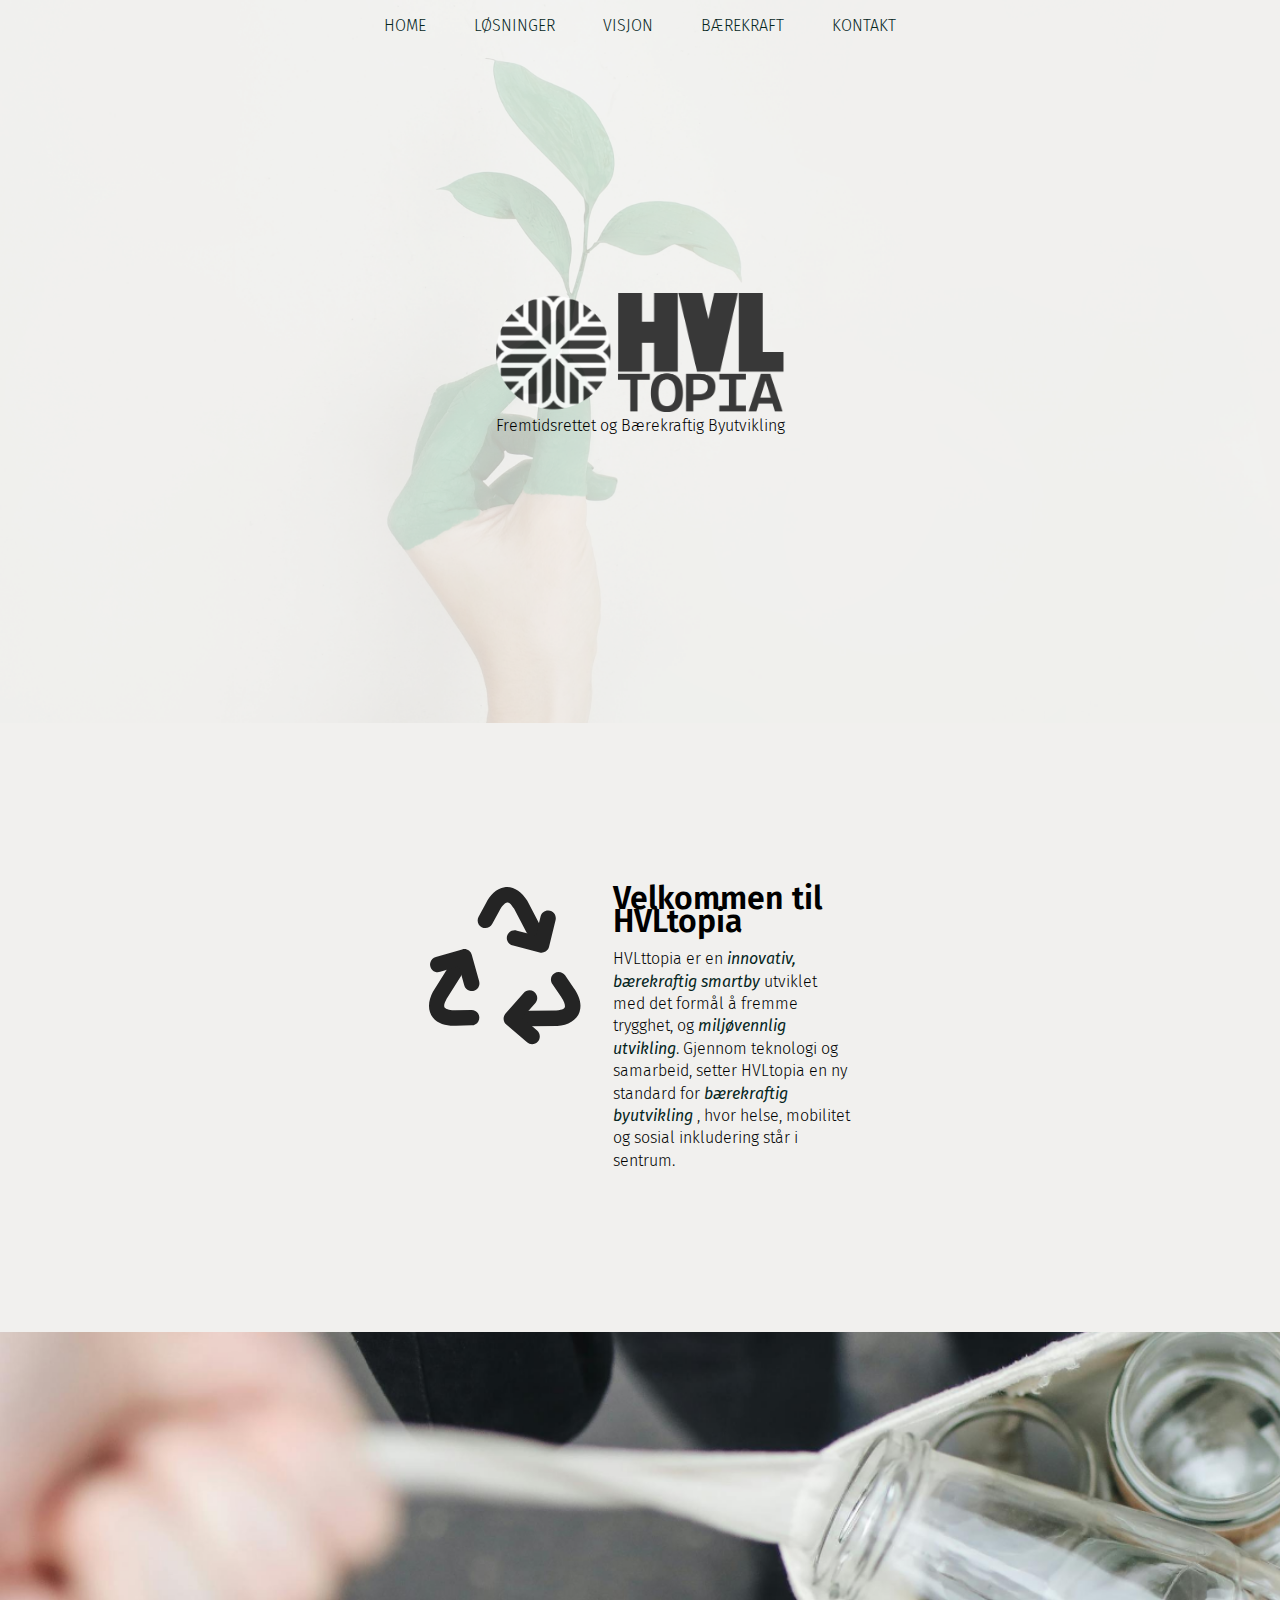
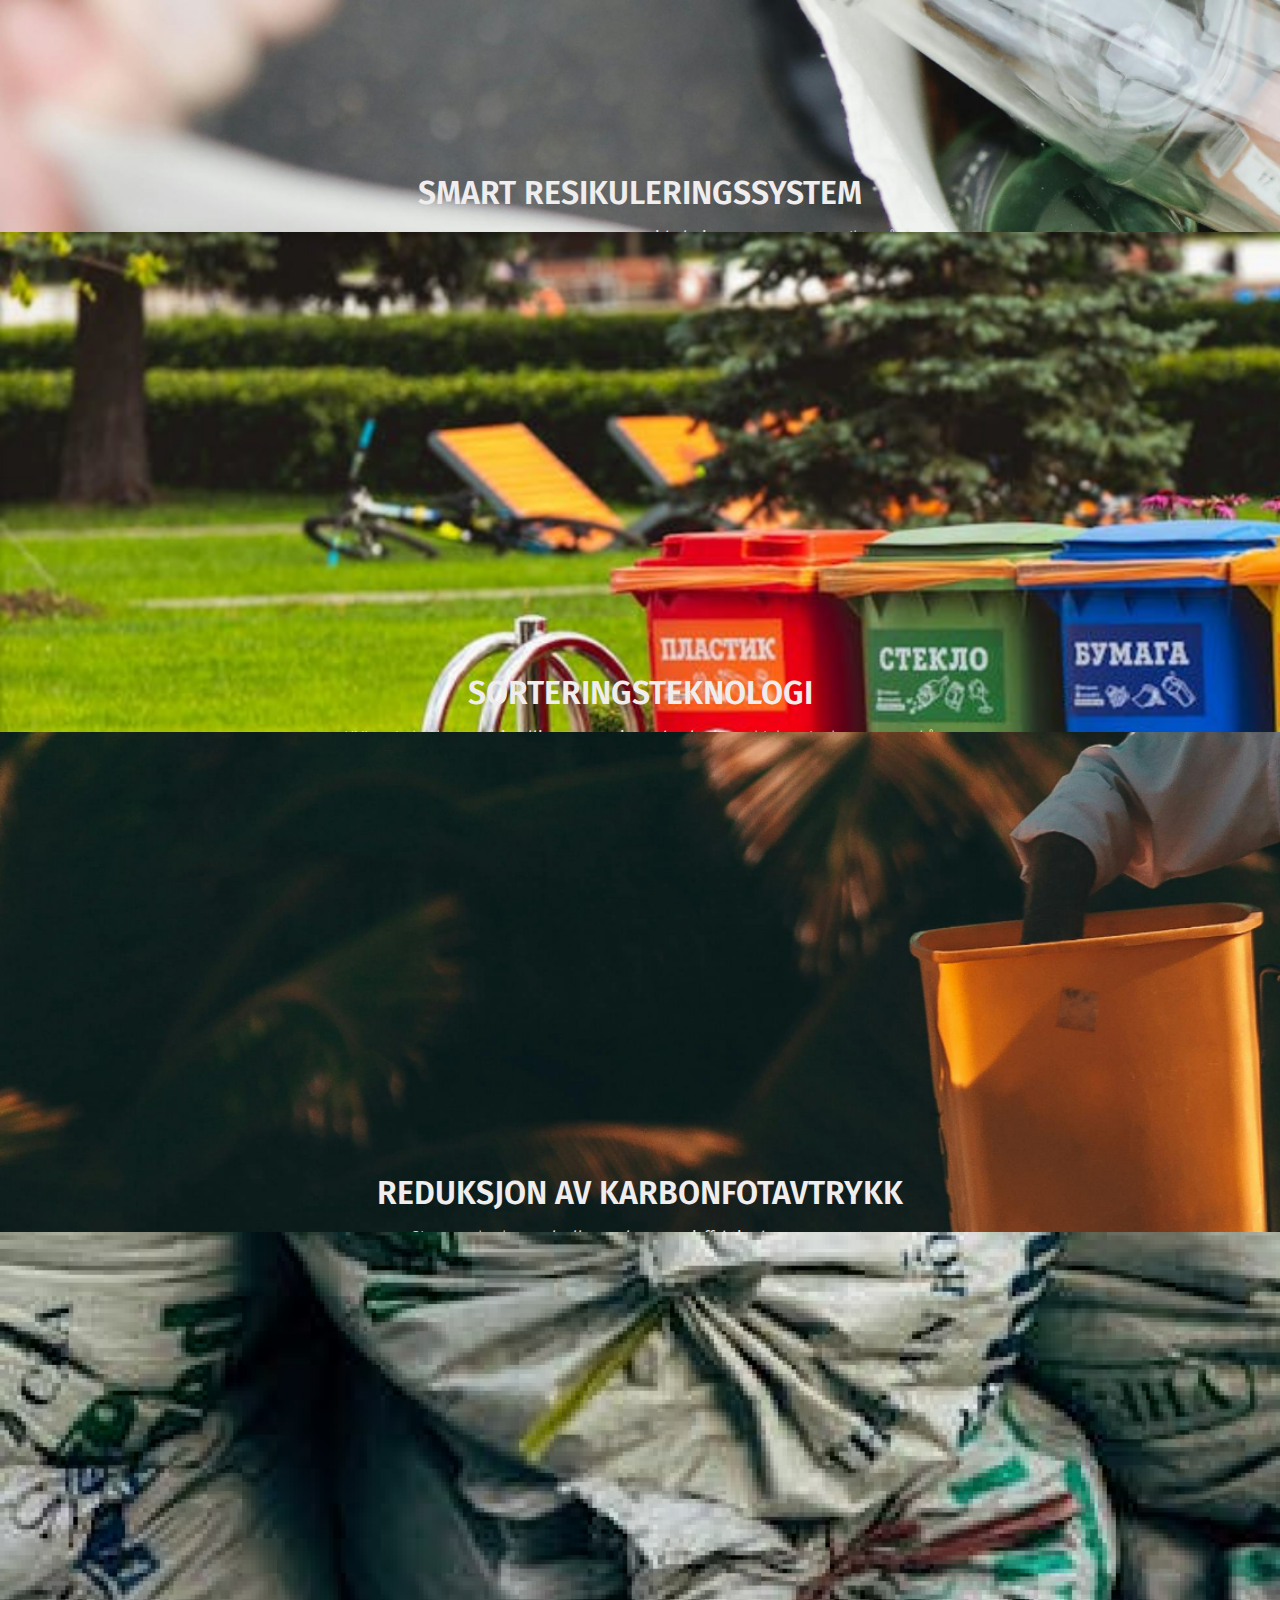
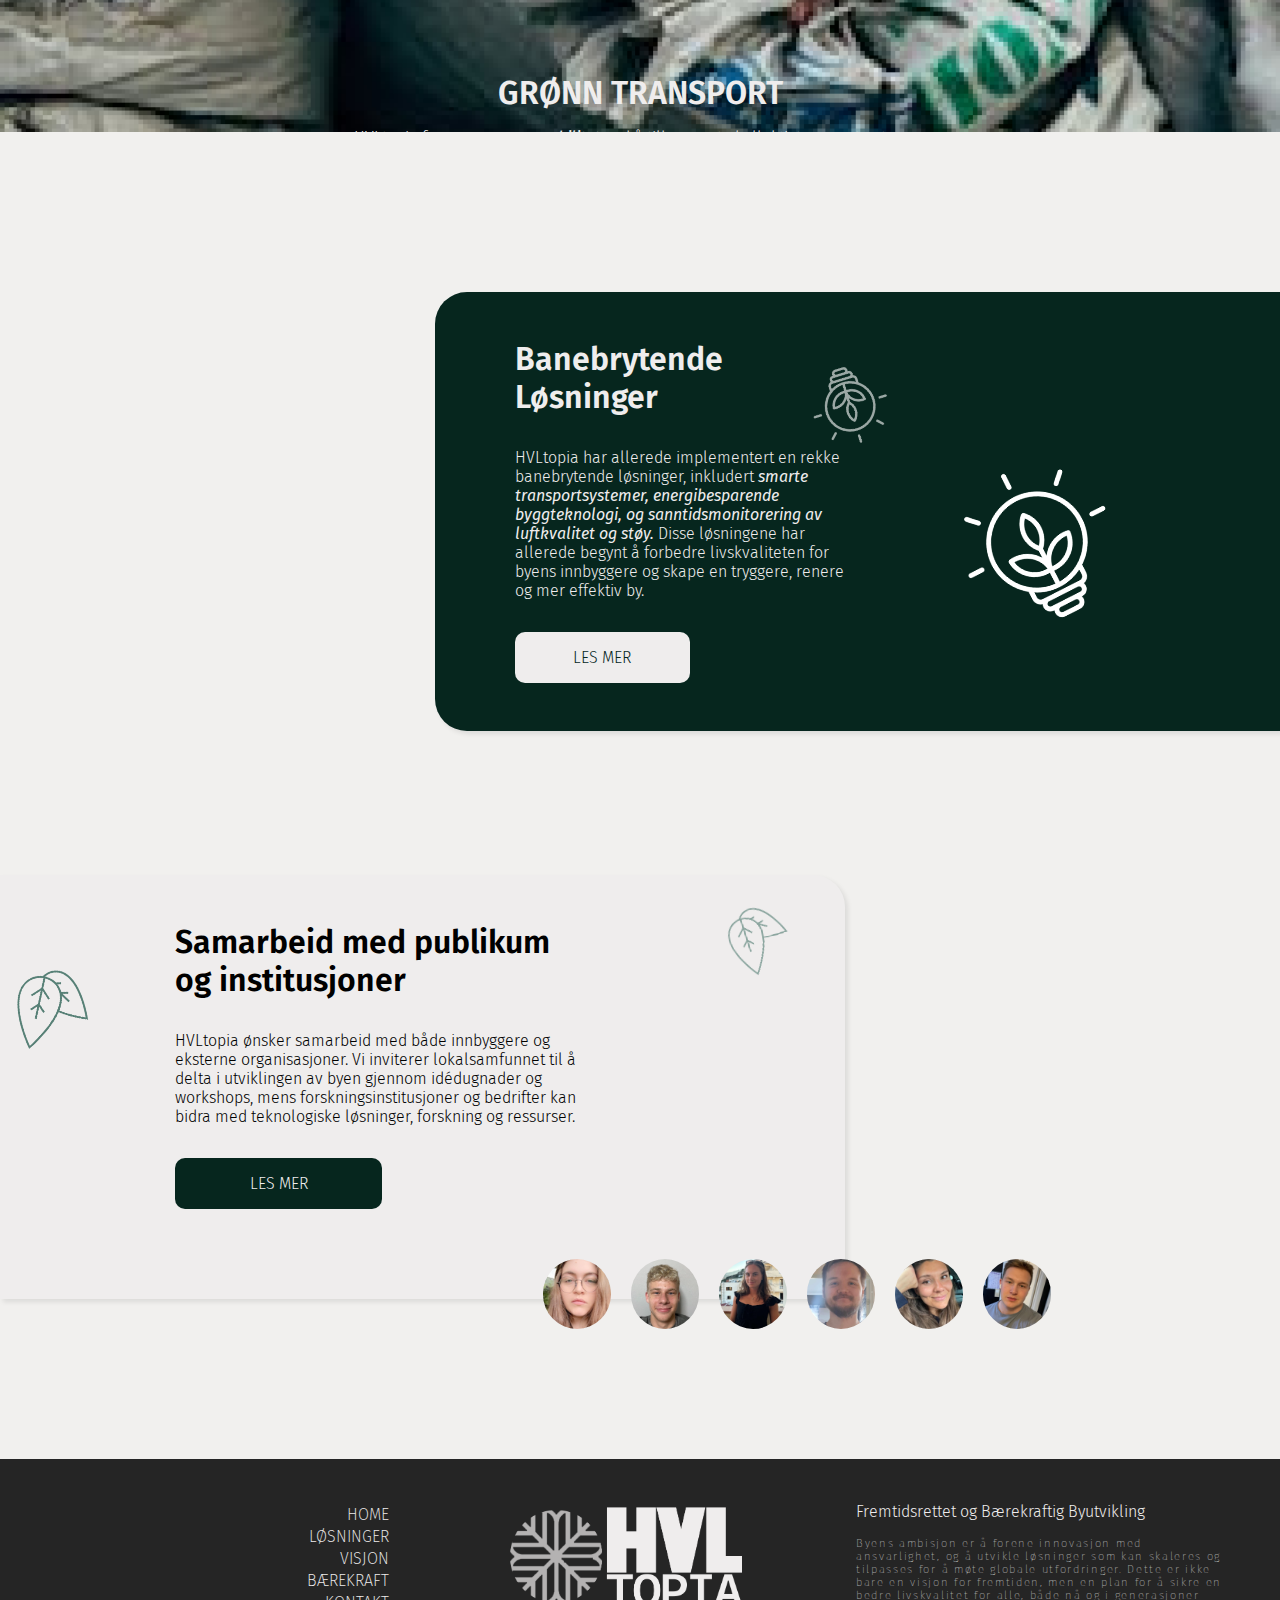
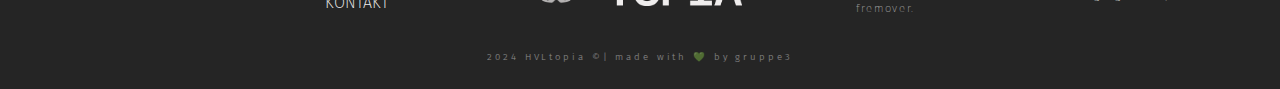
<file: index.html>
<!DOCTYPE html>
<html lang="nb">

<head>
    <meta charset="UTF-8">
    <meta name="viewport" content="width=device-width, initial-scale=1.0">
    <link rel="stylesheet" href="styles/style.css">
    <title>HVLtopia</title>
</head>

<body onload="document.body.style.opacity='2'">
    <header>

        <div class="hero">
            <nav class="nav_container">
                <ul>
                    <li><a href="index.html"> HOME </a></li>
                    <li><a href="losninger.html"> LØSNINGER </a></li>
                    <li><a href="visjon.html"> VISJON </a></li>
                    <li><a href="baerekraft.html"> BÆREKRAFT </a></li>
                    <li><a href="kontakt.html"> KONTAKT </a></li>

                </ul>
            </nav>
            <img src="images/HERO_1920.png" alt="hero iamge of the page, hands holding a baby plant">

            <div class="logo_container">
                <div class="logo">
                    <img src="images/LOG_BLACK.png" alt="HVL TOPIA logo in black">
                </div>
                <div class="logo_text">
                    <p>Fremtidsrettet og Bærekraftig Byutvikling</p>
                </div>
            </div>
        </div>
    </header>
    <main>
        <div class="main_container">
            <div class="container_description">
                <div class="description_left">
                    <img src="images/description_img_home.png" alt="an icon/symbol showing a recycle sign">
                </div>
                <div class="description_right">
                    <h1> Velkommen til HVLtopia </h1>
                    <p>HVLttopia er en <em><strong> innovativ, bærekraftig smartby</strong></em> utviklet med det formål
                        å fremme trygghet, og <em><strong>miljøvennlig utvikling</strong></em>. Gjennom teknologi og
                        samarbeid, setter HVLtopia en ny standard for <em><strong>bærekraftig byutvikling
                            </strong></em>, hvor helse, mobilitet og sosial inkludering står i sentrum. </p>
                </div>
            </div>
            <div class="container_cards">
                <div class="card">
                    <div class="card_wrap">
                        <div class="card_background"
                            style="background-image: url(images/home_1.png);padding-top: 44%; background-repeat: no-repeat;background-size: cover;">
                        </div>
                        <div class="card_background"></div>

                        <div class="card_content">
                            <h2>SMART RESIKULERINGSSYSTEM </h2>
                            <p>HVLtopia har implementert et <em><strong>smart
                                        resirkuleringssystem </strong></em> som tar sikte på å minimere avfall og øke
                                gjenbruket av ressurser. Ved hjelp av <em><strong>sensorteknologi og datainnsamling
                                    </strong></em> , kan innbyggere enkelt overvåke fyllingsgraden i søppelkasser og
                                resirkuleringsstasjoner i sanntid. Dette reduserer behovet for unødvendig transport av
                                avfall og sørger for at resirkuleringsprosessen er så effektiv som mulig.</p>
                            <a href="losninger.html"> les mer </a>
                        </div>
                    </div>
                </div>
                <div class="card">
                    <div class="card_wrap">
                        <div class="card_background"
                            style="background-image: url(images/home_2.png);padding-top: 44%; background-repeat: no-repeat;background-size: cover;">
                        </div>
                        <div class="card_background"></div>

                        <div class="card_content">
                            <h2>SORTERINGSTEKNOLOGI </h2>
                            <p>HVLtopia bruker også <strong><em>intelligent sorteringsteknologi</em></strong> som
                                hjelper innbyggere med å kaste avfall på riktig måte. Gjennom visuelle indikatorer og
                                digitale veiledninger blir det enklere å sortere avfall i ulike kategorier som
                                <em><strong>papir, plast, metall, og organisk materiale. </strong></em> Disse tiltakene
                                har ført til en økning i korrekt sortering og en betydelig reduksjon i mengden
                                restavfall som sendes til deponi.</p>
                            <a href="losninger.html"> les mer </a>
                        </div>
                    </div>
                </div>
                <div class="card">
                    <div class="card_wrap">
                        <div class="card_background"
                            style="background-image: url(images/home_3.png);padding-top: 44%; background-repeat: no-repeat;background-size: cover;">
                        </div>
                        <div class="card_background"></div>

                        <div class="card_content">
                            <h2>REDUKSJON AV KARBONFOTAVTRYKK </h2>
                            <p>Gjennom bruk av <em><strong> solcellepaneler, energieffektive bygg og smarte
                                        strømstyringssystemer</strong></em> , har HVLtopia fokus på å minimere
                                energiforbruket. Disse tiltakene har ført til en betydelig reduksjon i byens
                                karbonutslipp og bidrar til en mer <em><strong> bærekraftig fremtid.</strong></em> </p>
                            <a href="baerekraft.html"> les mer </a>
                        </div>
                    </div>
                </div>
                <div class="card">
                    <div class="card_wrap">
                        <div class="card_background"
                            style="background-image: url(images/home_4.png);padding-top: 44%; background-repeat: no-repeat;background-size: cover;">
                        </div>
                        <div class="card_background"></div>

                        <div class="card_content">
                            <h2>GRØNN TRANSPORT </h2>
                            <p>HVLtopia fremmer <em><strong> grønn mobilitet</strong></em> ved å tilby smarte
                                kollektivtransportsystemer, elektriske busser og delte elektriske kjøretøy. Gang- og
                                sykkelstier er utvidet for å gjøre det enklere å velge <em><strong> bærekraftige
                                        transportmidler</strong></em>, noe som reduserer trafikkbelastning og utslipp.
                            </p>
                            <a href="baerekraft.html"> les mer </a>
                        </div>
                    </div>
                </div>
            </div>
            <div class="container_banners">
                <div class="banner">
                    <div class="banner_content">
                        <h3>Banebrytende Løsninger</h3>
                        <p>HVLtopia har allerede implementert en rekke banebrytende løsninger, inkludert
                            <em><strong>smarte transportsystemer, energibesparende byggteknologi, og
                                    sanntidsmonitorering av luftkvalitet og støy. </strong></em> Disse løsningene har
                            allerede begynt å forbedre livskvaliteten for byens innbyggere og skape en tryggere, renere
                            og mer effektiv by.</p>
                        <a href="losninger.html"> LES MER </a>
                    </div>
                    <div class="banner_image1"> <img src="images/bulb.png" alt="an icon/shape in the shape of a bulb">
                    </div>
                    <div class="banner_image2"> <img src="images/bulb.png" alt="an icon/shape in the shape of a bulb">
                    </div>
                </div>
                <div class="banner">
                    <div class="banner_image1"> <img src="images/leaf.png" alt="an icon/shape in the shape of a leaf">
                    </div>
                    <div class="banner_wrapper">
                        <div class="banner_content">
                            <h3>Samarbeid med publikum og institusjoner</h3>
                            <p>HVLtopia ønsker samarbeid med både innbyggere og eksterne organisasjoner. Vi inviterer
                                lokalsamfunnet til å delta i utviklingen av byen gjennom idédugnader og workshops, mens
                                forskningsinstitusjoner og bedrifter kan bidra med teknologiske løsninger, forskning og
                                ressurser.</p>
                            <a href="kontakt.html"> LES MER </a>
                        </div>
                        <div class="banner_members">
                            <div class="member_image">
                                <img src="images/olga.png" alt="portrait picture of member 1">
                            </div>
                            <div class="member_image">
                                <img src="images/egor.png" alt="portrait picture of member 2">
                            </div>
                            <div class="member_image">
                                <img src="images/karoline.png" alt="portrait picture of member 3">
                            </div>
                            <div class="member_image">
                                <img src="images/even.png" alt="portrait picture of member 4">
                            </div>
                            <div class="member_image">
                                <img src="images/bente.png" alt="portrait picture of member 5">
                            </div>
                            <div class="member_image">
                                <img src="images/asle.png" alt="portrait picture of member 6">
                            </div>
                        </div>
                    </div>
                    <div class="banner_image2"> <img src="images/leaf.png" alt="an icon/shape in the shape of a leaf">
                    </div>
                </div>
            </div>
        </div>
    </main>
    <footer>
        <div class="footer_container">
            <div class="footer_item">
                <div class="footer_nav">
                    <ul>
                        <li><a href="index.html"> HOME </a></li>
                        <li><a href="losninger.html"> LØSNINGER </a></li>
                        <li><a href="visjon.html"> VISJON </a></li>
                        <li><a href="baerekraft.html"> BÆREKRAFT </a></li>
                        <li><a href="kontakt.html"> KONTAKT </a></li>
                    </ul>
                </div>
            </div>
            <div class="footer_item">
                <div class="footer_logo">
                    <img src="images/LOG_WHITE.png" alt="logo of HVLtopia">
                </div>
            </div>
            <div class="footer_item">
                <div class="footer_description">
                    <h6>Fremtidsrettet og Bærekraftig Byutvikling</h6>
                    <p>Byens ambisjon er å forene innovasjon med ansvarlighet, og å utvikle løsninger som kan skaleres
                        og tilpasses for å møte globale utfordringer. Dette er ikke bare en visjon for fremtiden, men en
                        plan for å sikre en bedre livskvalitet for alle, både nå og i generasjoner fremover.</p>
                </div>
            </div>
        </div>
        <div class="footer_copy">
            <p> 2024 HVLtopia &copy;| made with &#x1F49A; by gruppe3</p>
        </div>
    </footer>
</body>

</html>
</file>
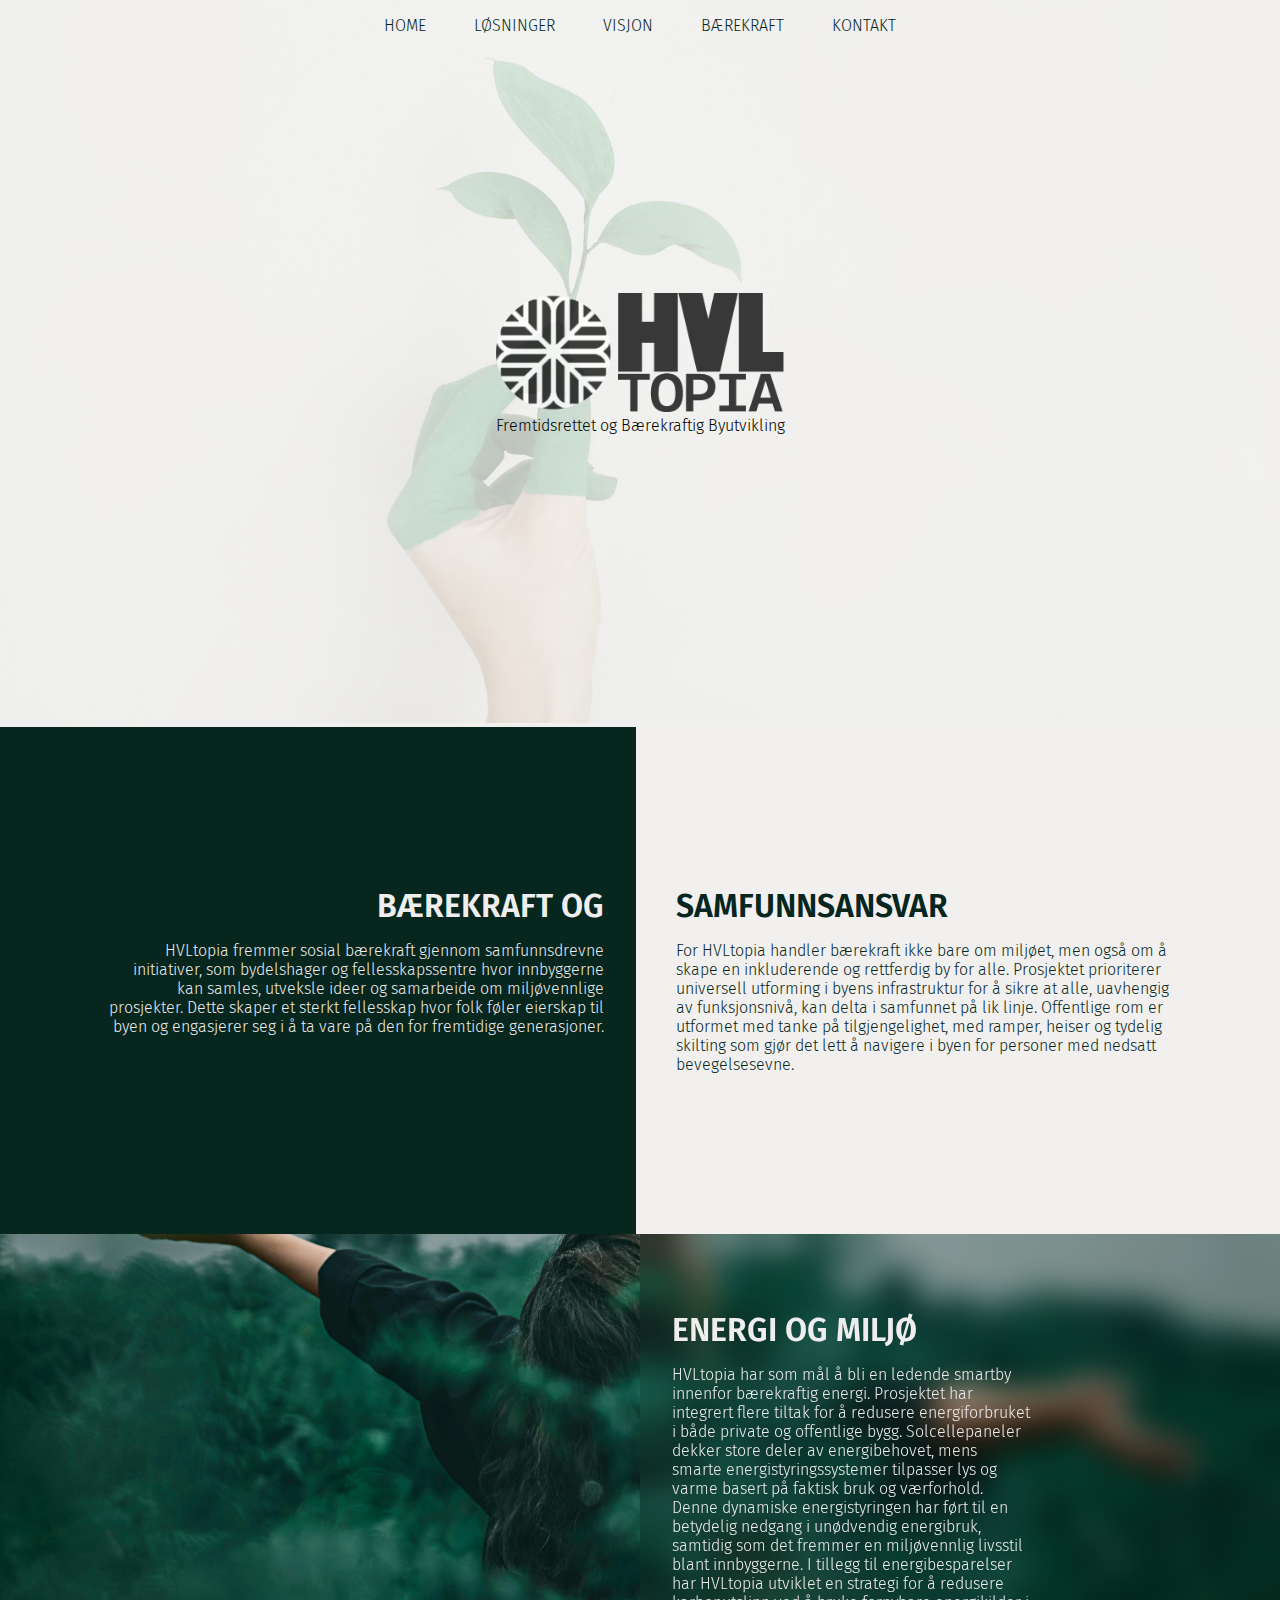
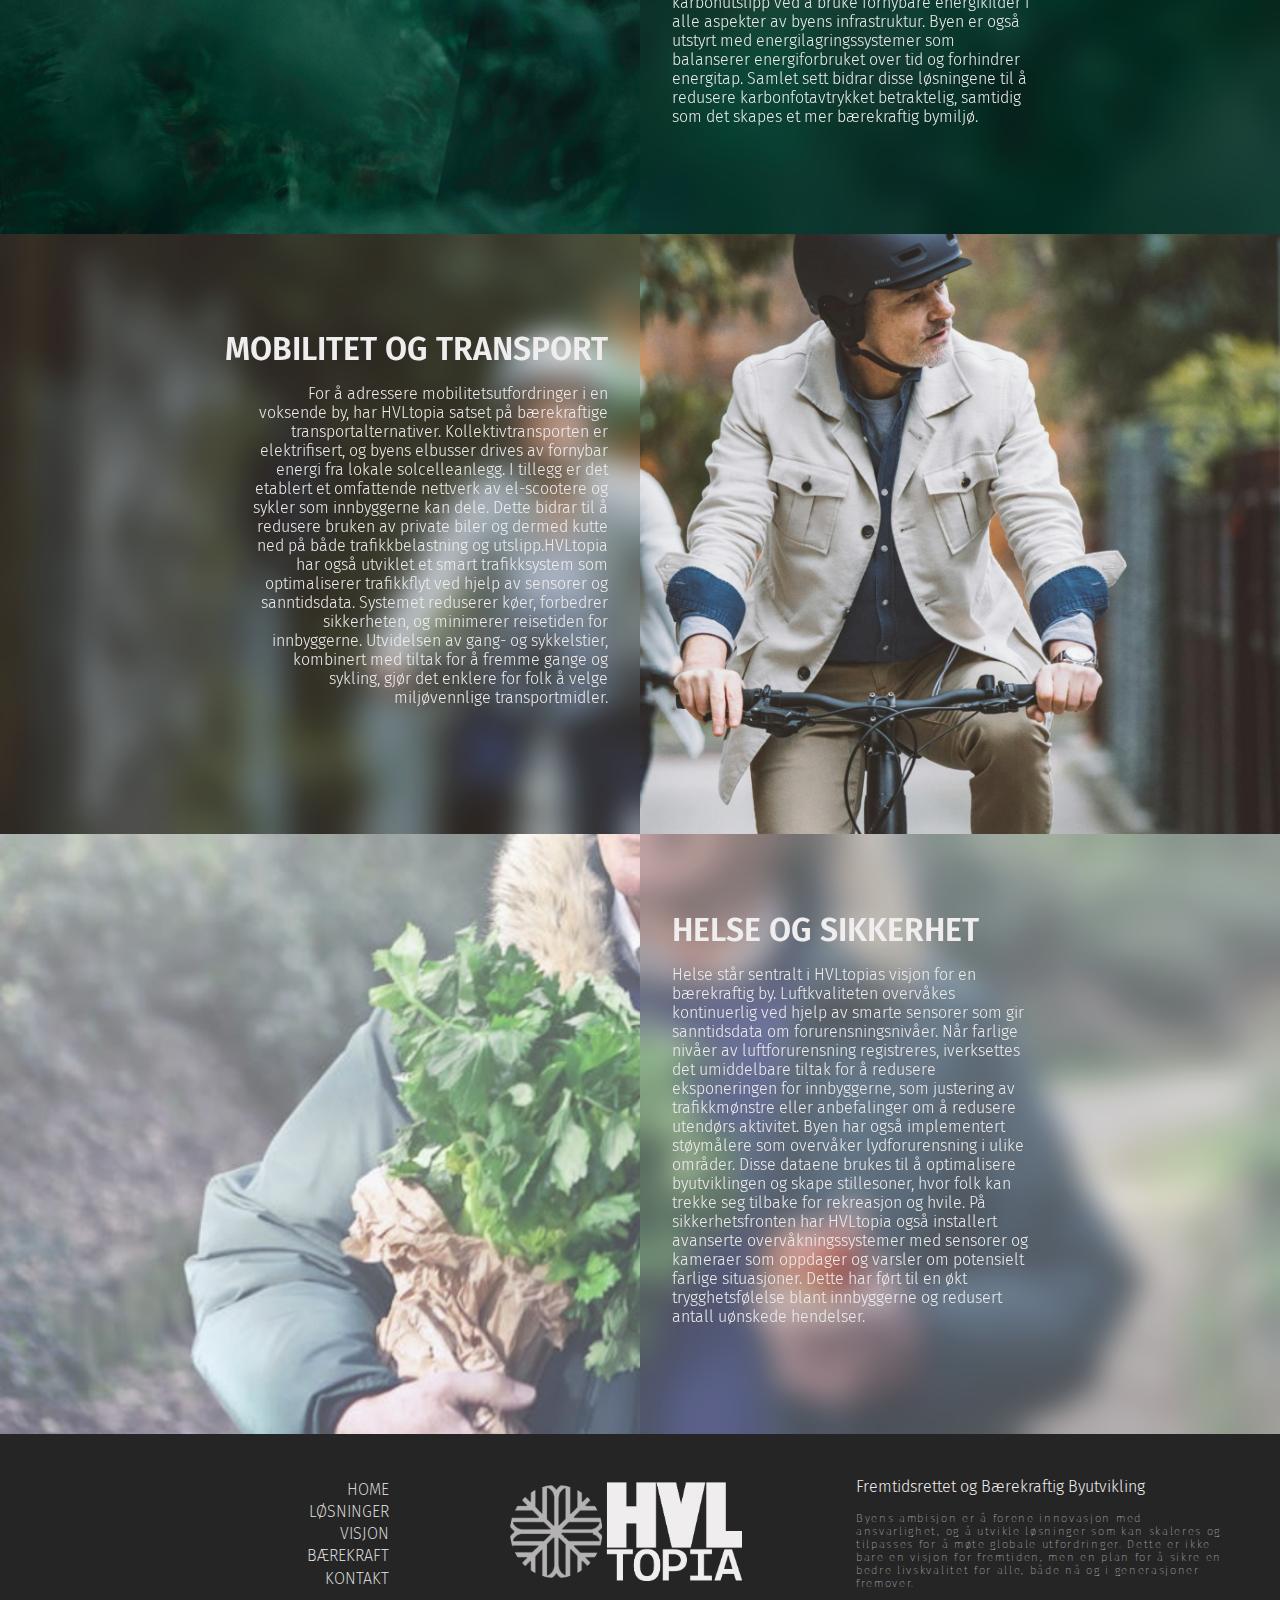
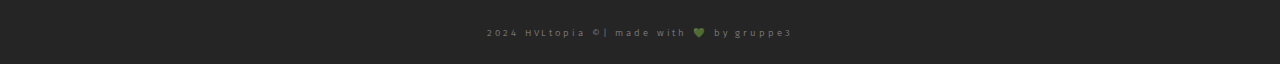
<file: baerekraft.html>
<!DOCTYPE html>
<html lang="nb">

<head>
    <meta charset="UTF-8">
    <meta name="viewport" content="width=device-width, initial-scale=1.0">
    <link rel="stylesheet" href="styles/style.css">
    <title>HVLtopia</title>
</head>
<body onload="document.body.style.opacity='2'">
    <header>
        <div class="hero">
            <nav class="nav_container">
                <ul>
                    <li><a href="index.html"> HOME </a></li>
                    <li><a href="losninger.html"> LØSNINGER </a></li>
                    <li><a href="visjon.html"> VISJON </a></li>
                    <li><a href="baerekraft.html"> BÆREKRAFT </a></li>
                    <li><a href="kontakt.html"> KONTAKT </a></li>
                </ul>
            </nav>
            <img src="images/HERO_1920.png" alt="hero iamge of the page, hands holding a baby plant">
            <div class="logo_container">
                <div class="logo">
                    <img src="images/LOG_BLACK.png" alt="HVL TOPIA logo in black">
                </div>
                <div class="logo_text">
                    <p>Fremtidsrettet og Bærekraftig Byutvikling</p>
                </div>
            </div>
        </div>
    </header>
    <main>
        <div class="container_baerekraft">
            <div class="baerekraft_cards">
                <div class="baerekraft_card_top">
                    <div class="baerekraft_card">
                        <h1> BÆREKRAFT OG</h1>
                        <p>HVLtopia fremmer sosial bærekraft gjennom samfunnsdrevne initiativer, som bydelshager og
                            fellesskapssentre hvor innbyggerne kan samles, utveksle ideer og samarbeide om miljøvennlige
                            prosjekter. Dette skaper et sterkt fellesskap hvor folk føler eierskap til byen og
                            engasjerer seg i å ta vare på den for fremtidige generasjoner. </p>
                    </div>
                    <div class="baerekraft_card">
                        <h2> SAMFUNNSANSVAR </h2>
                        <p>For HVLtopia handler bærekraft ikke bare om miljøet, men også om å skape en inkluderende og
                            rettferdig by for alle. Prosjektet prioriterer universell utforming i byens infrastruktur
                            for å sikre at alle, uavhengig av funksjonsnivå, kan delta i samfunnet på lik linje.
                            Offentlige rom er utformet med tanke på tilgjengelighet, med ramper, heiser og tydelig
                            skilting som gjør det lett å navigere i byen for personer med nedsatt bevegelsesevne.</p>
                    </div>
                </div>
                <div class="baerekraft_card">
                    <div class="image_blur">
                        <div class="baerekraft_card_content right">
                            <div class="content_empty">
                            </div>
                            <div class="content">
                                <h3> ENERGI OG MILJØ</h3>
                                <p>HVLtopia har som mål å bli en ledende smartby innenfor bærekraftig energi. Prosjektet
                                    har integrert flere tiltak for å redusere energiforbruket i både private og
                                    offentlige bygg. Solcellepaneler dekker store deler av energibehovet, mens smarte
                                    energistyringssystemer tilpasser lys og varme basert på faktisk bruk og værforhold.
                                    Denne dynamiske energistyringen har ført til en betydelig nedgang i unødvendig
                                    energibruk, samtidig som det fremmer en miljøvennlig livsstil blant innbyggerne. I
                                    tillegg til energibesparelser har HVLtopia utviklet en strategi for å redusere
                                    karbonutslipp ved å bruke fornybare energikilder i alle aspekter av byens
                                    infrastruktur. Byen er også utstyrt med energilagringssystemer som balanserer
                                    energiforbruket over tid og forhindrer energitap. Samlet sett bidrar disse
                                    løsningene til å redusere karbonfotavtrykket betraktelig, samtidig som det skapes et
                                    mer bærekraftig bymiljø.
                                </p>
                            </div>
                        </div>
                    </div>
                </div>
                <div class="baerekraft_card">
                    <div class="image_blur">
                        <div class="baerekraft_card_content left">
                            <div class="content">
                                <h4> MOBILITET OG TRANSPORT</h4>
                                <p>For å adressere mobilitetsutfordringer i en voksende by, har HVLtopia satset på
                                    bærekraftige transportalternativer. Kollektivtransporten er elektrifisert, og byens
                                    elbusser drives av fornybar energi fra lokale solcelleanlegg. I tillegg er det
                                    etablert et omfattende nettverk av el-scootere og sykler som innbyggerne kan dele.
                                    Dette bidrar til å redusere bruken av private biler og dermed kutte ned på både
                                    trafikkbelastning og utslipp.HVLtopia har også utviklet et smart trafikksystem som
                                    optimaliserer trafikkflyt ved hjelp av sensorer og sanntidsdata. Systemet reduserer
                                    køer, forbedrer sikkerheten, og minimerer reisetiden for innbyggerne. Utvidelsen av
                                    gang- og sykkelstier, kombinert med tiltak for å fremme gange og sykling, gjør det
                                    enklere for folk å velge miljøvennlige transportmidler.
                                </p>
                            </div>
                            <div class="content_empty">

                            </div>
                        </div>
                    </div>
                </div>
                <div class="baerekraft_card">
                    <div class="image_blur">
                        <div class="baerekraft_card_content right">
                            <div class="content_empty">
                            </div>
                            <div class="content">
                                <h5> HELSE OG SIKKERHET</h5>
                                <p>Helse står sentralt i HVLtopias visjon for en bærekraftig by. Luftkvaliteten
                                    overvåkes kontinuerlig ved hjelp av smarte sensorer som gir sanntidsdata om
                                    forurensningsnivåer. Når farlige nivåer av luftforurensning registreres, iverksettes
                                    det umiddelbare tiltak for å redusere eksponeringen for innbyggerne, som justering
                                    av trafikkmønstre eller anbefalinger om å redusere utendørs aktivitet.

                                    Byen har også implementert støymålere som overvåker lydforurensning i ulike områder.
                                    Disse dataene brukes til å optimalisere byutviklingen og skape stillesoner, hvor
                                    folk kan trekke seg tilbake for rekreasjon og hvile. På sikkerhetsfronten har
                                    HVLtopia også installert avanserte overvåkningssystemer med sensorer og kameraer som
                                    oppdager og varsler om potensielt farlige situasjoner. Dette har ført til en økt
                                    trygghetsfølelse blant innbyggerne og redusert antall uønskede hendelser.
                                </p>
                            </div>
                        </div>
                    </div>
                </div>

            </div>
        </div>
    </main>
    <footer>
        <div class="footer_container">
            <div class="footer_item">
                <div class="footer_nav">
                    <ul>
                        <li><a href="index.html"> HOME </a></li>
                        <li><a href="losninger.html"> LØSNINGER </a></li>
                        <li><a href="visjon.html"> VISJON </a></li>
                        <li><a href="baerekraft.html"> BÆREKRAFT </a></li>
                        <li><a href="kontakt.html"> KONTAKT </a></li>
                    </ul>
                </div>
            </div>
            <div class="footer_item">
                <div class="footer_logo">
                    <img src="images/LOG_WHITE.png" alt="#">
                </div>
            </div>
            <div class="footer_item">
                <div class="footer_description">
                    <h6>Fremtidsrettet og Bærekraftig Byutvikling</h6>
                    <p>Byens ambisjon er å forene innovasjon med ansvarlighet, og å utvikle løsninger som kan skaleres
                        og tilpasses for å møte globale utfordringer. Dette er ikke bare en visjon for fremtiden, men en
                        plan for å sikre en bedre livskvalitet for alle, både nå og i generasjoner fremover.</p>
                </div>
            </div>
        </div>
        <div class="footer_copy">
            <p> 2024 HVLtopia &copy;| made with &#x1F49A; by gruppe3</p>
        </div>
    </footer>
</body>

</html>
</file>
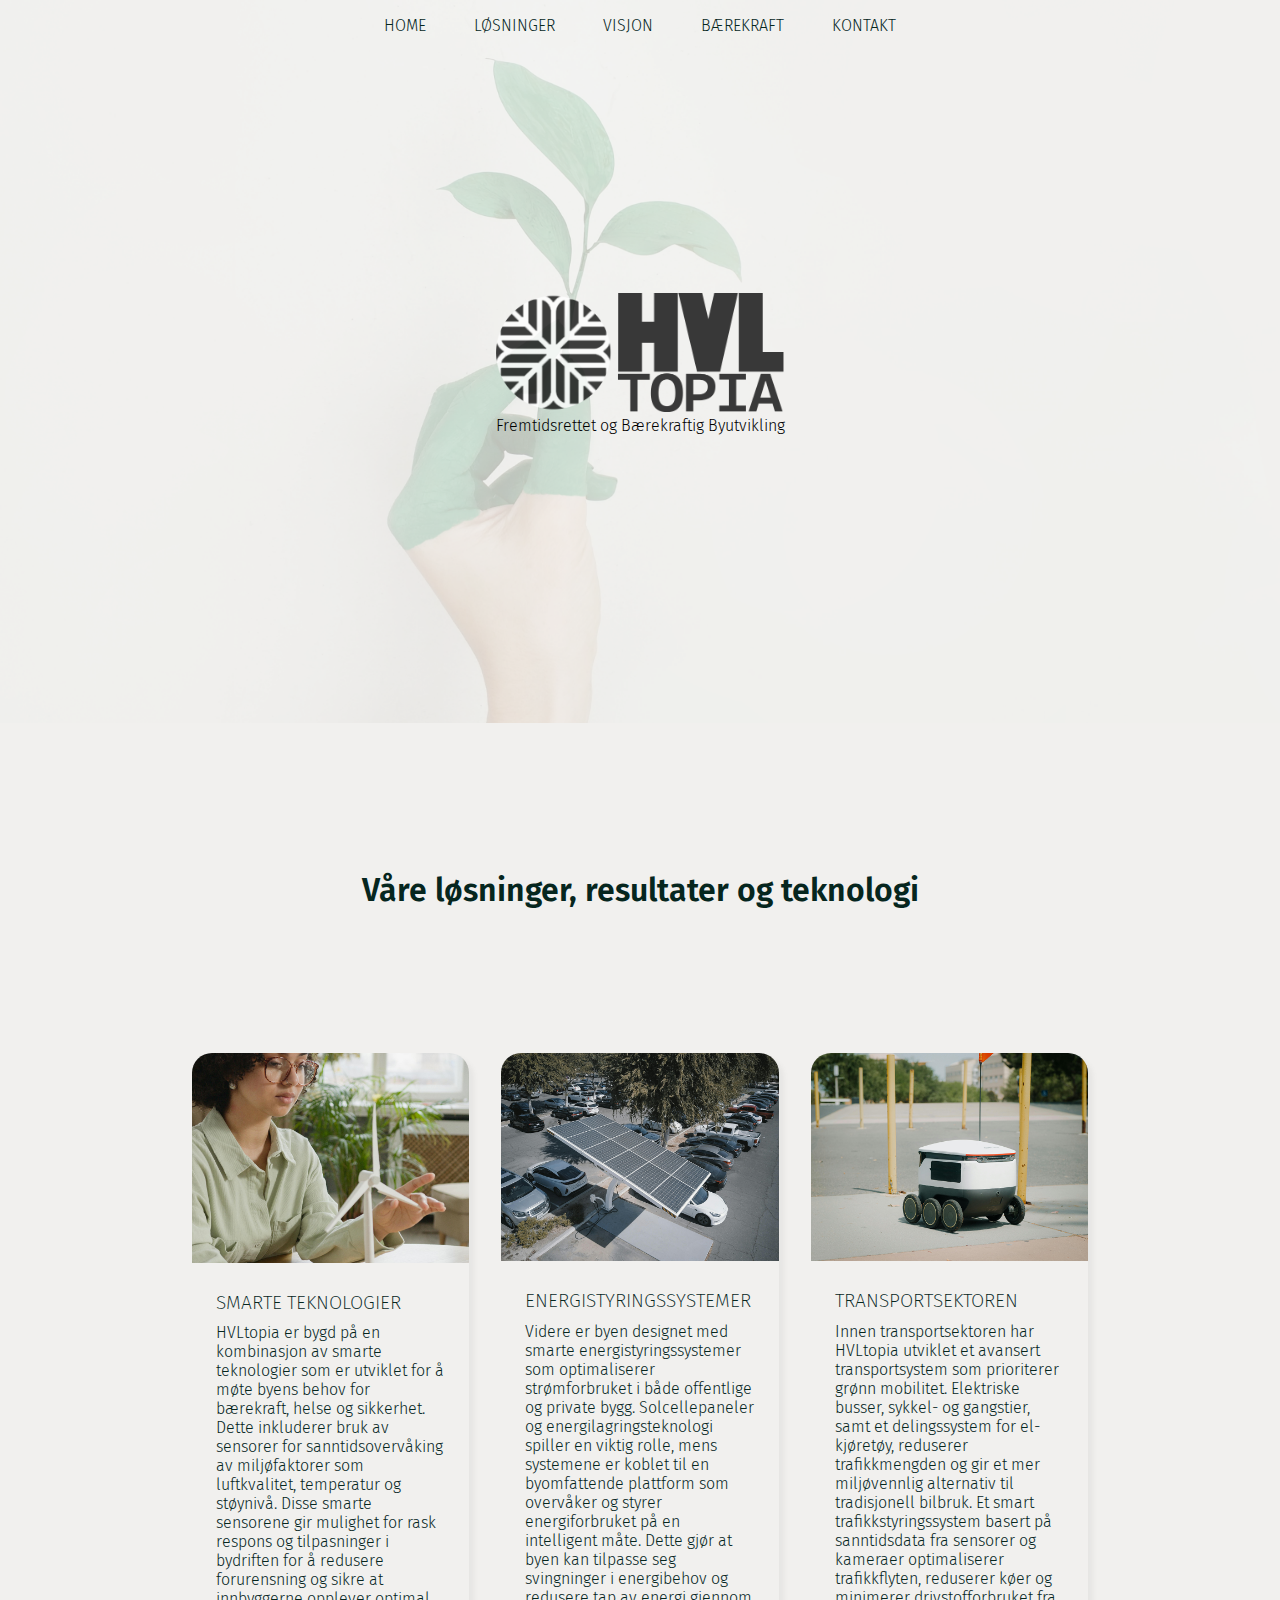
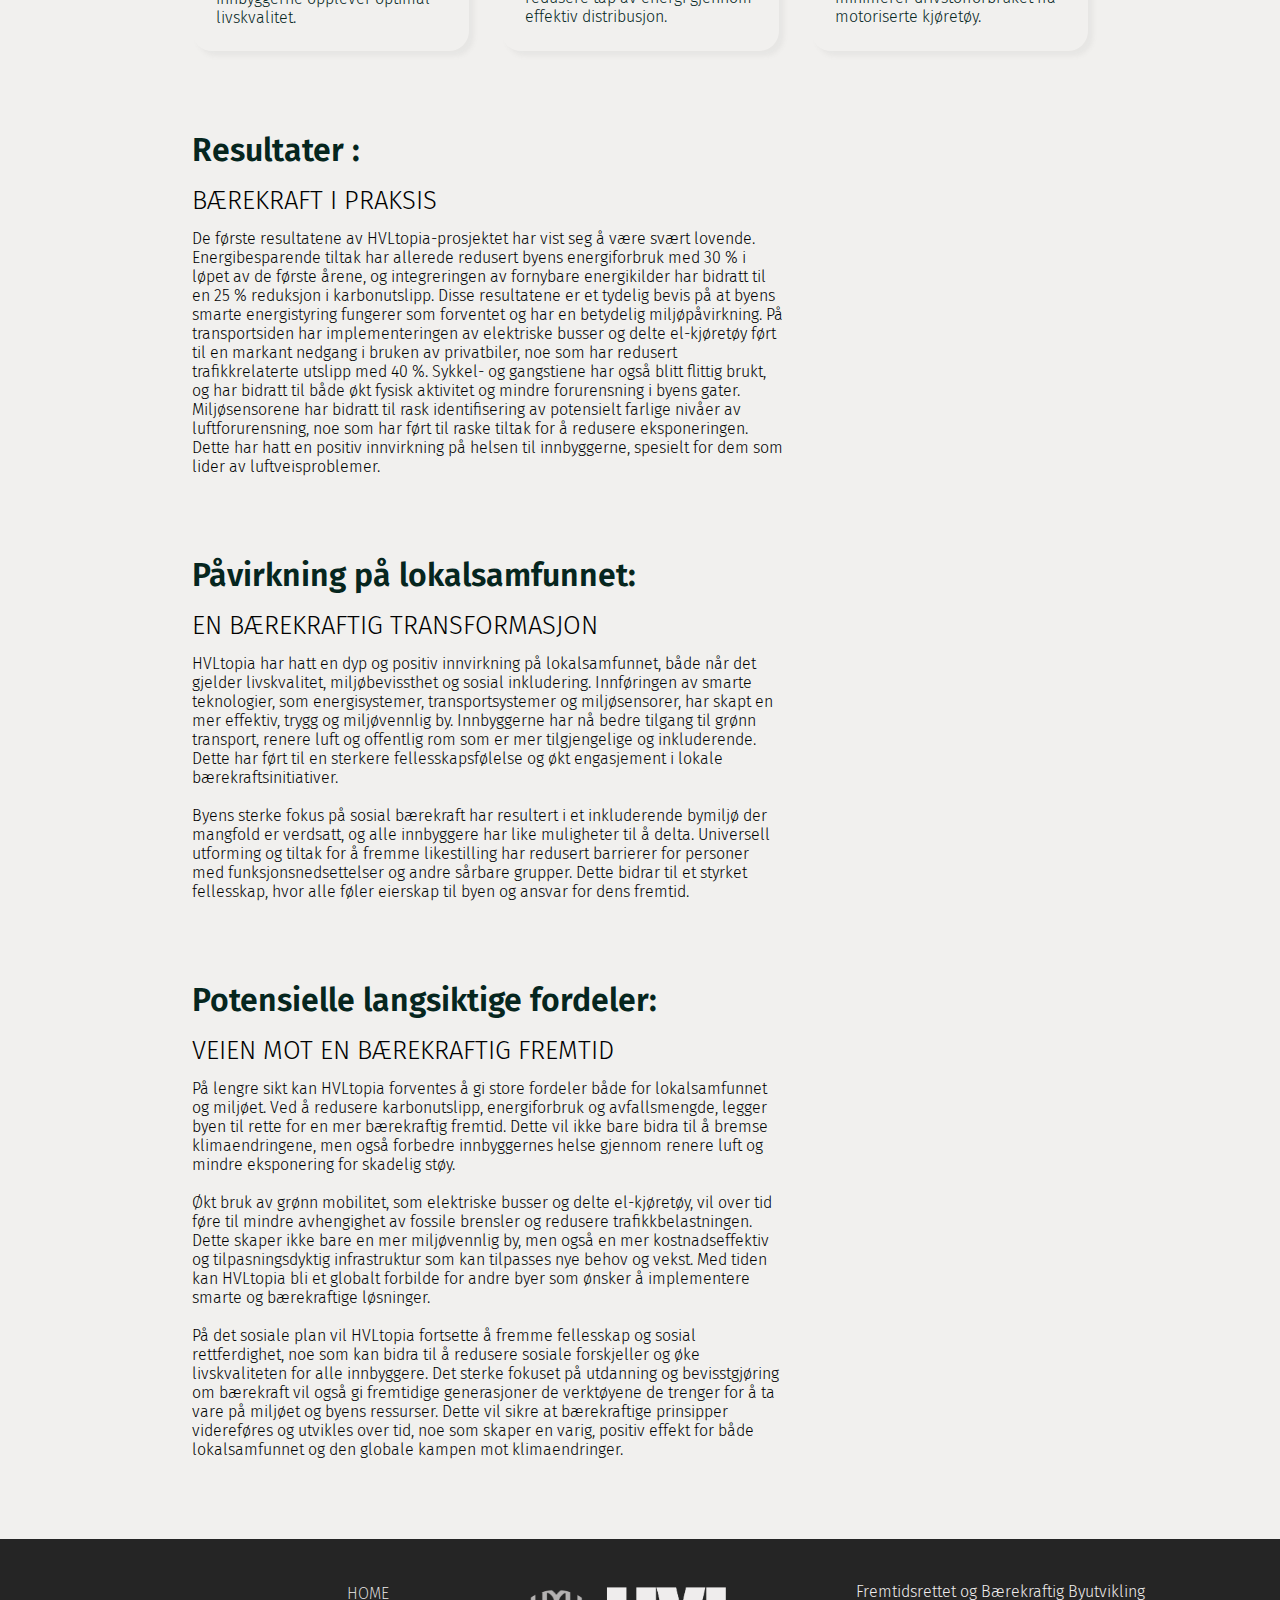
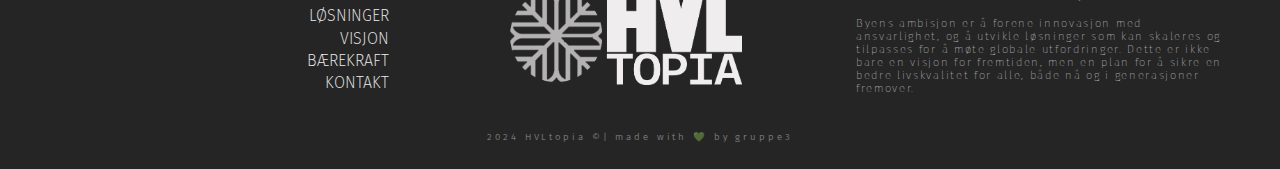
<file: losninger.html>
<!DOCTYPE html>
<html lang="nb">

<head>
    <meta charset="UTF-8">
    <meta name="viewport" content="width=device-width, initial-scale=1.0">
    <link rel="stylesheet" href="styles/style.css">
    <title>HVLtopia</title>
</head>

<body onload="document.body.style.opacity='2'">
    <header>

        <div class="hero">
            <nav class="nav_container">
                <ul>
                    <li><a href="index.html"> HOME </a></li>
                    <li><a href="losninger.html"> LØSNINGER </a></li>
                    <li><a href="visjon.html"> VISJON </a></li>
                    <li><a href="baerekraft.html"> BÆREKRAFT </a></li>
                    <li><a href="kontakt.html"> KONTAKT </a></li>

                </ul>
            </nav>
            <img src="images/HERO_1920.png" alt="hero iamge of the page, hands holding a baby plant">

            <div class="logo_container">
                <div class="logo">
                    <img src="images/LOG_BLACK.png" alt="HVL TOPIA logo in black">
                </div>
                <div class="logo_text">
                    <p>Fremtidsrettet og Bærekraftig Byutvikling</p>
                </div>
            </div>
        </div>
    </header>
    <main>
        <div class="losninger_container">
            <h1>Våre løsninger, resultater og teknologi</h1>
            <div class="losninger_card_triple">

                <div class="triple">
                    <div class="triple_image">
                        <img src="images/losninger_3.png" alt="">
                    </div>
                    <div class="triple_content">
                        <h2> Smarte teknologier </h2>
                        <p> HVLtopia er bygd på en kombinasjon av smarte teknologier som er utviklet for å møte byens
                            behov for bærekraft, helse og sikkerhet. Dette inkluderer bruk av sensorer for
                            sanntidsovervåking av miljøfaktorer som luftkvalitet, temperatur og støynivå. Disse smarte
                            sensorene gir mulighet for rask respons og tilpasninger i bydriften for å redusere
                            forurensning og sikre at innbyggerne opplever optimal livskvalitet. </p>
                    </div>
                </div>
                <div class="triple">
                    <div class="triple_image">
                        <img src="images/losninger_1.png" alt="">
                    </div>
                    <div class="triple_content">
                        <h2> energistyringssystemer </h2>
                        <p> Videre er byen designet med smarte energistyringssystemer som optimaliserer strømforbruket i
                            både offentlige og private bygg. Solcellepaneler og energilagringsteknologi spiller en
                            viktig rolle, mens systemene er koblet til en byomfattende plattform som overvåker og styrer
                            energiforbruket på en intelligent måte. Dette gjør at byen kan tilpasse seg svingninger i
                            energibehov og redusere tap av energi gjennom effektiv distribusjon. </p>
                    </div>
                </div>
                <div class="triple">
                    <div class="triple_image">
                        <img src="images/losninger_2.png" alt="">
                    </div>
                    <div class="triple_content">
                        <h2> transportsektoren </h2>
                        <p>Innen transportsektoren har HVLtopia utviklet et avansert transportsystem som prioriterer
                            grønn mobilitet. Elektriske busser, sykkel- og gangstier, samt et delingssystem for
                            el-kjøretøy, reduserer trafikkmengden og gir et mer miljøvennlig alternativ til tradisjonell
                            bilbruk. Et smart trafikkstyringssystem basert på sanntidsdata fra sensorer og kameraer
                            optimaliserer trafikkflyten, reduserer køer og minimerer drivstofforbruket fra motoriserte
                            kjøretøy. </p>
                    </div>
                </div>
            </div>
            <div class="losninger_card">
                <h3> Resultater :
                </h3>
                <p style="font-size: 1em; text-transform: uppercase; font-size: 1.6em;padding-bottom: 0.5em;"> Bærekraft i praksis </p>
                <div class="losninger_content">
                    <p>
                        De første resultatene av HVLtopia-prosjektet har vist seg å være svært lovende. Energibesparende
                        tiltak har allerede redusert byens energiforbruk med 30 % i løpet av de første årene, og
                        integreringen av fornybare energikilder har bidratt til en 25 % reduksjon i karbonutslipp. Disse
                        resultatene er et tydelig bevis på at byens smarte energistyring fungerer som forventet og har
                        en betydelig miljøpåvirkning.

                        På transportsiden har implementeringen av elektriske busser og delte el-kjøretøy ført til en
                        markant nedgang i bruken av privatbiler, noe som har redusert trafikkrelaterte utslipp med 40 %.
                        Sykkel- og gangstiene har også blitt flittig brukt, og har bidratt til både økt fysisk aktivitet
                        og mindre forurensning i byens gater.

                        Miljøsensorene har bidratt til rask identifisering av potensielt farlige nivåer av
                        luftforurensning, noe som har ført til raske tiltak for å redusere eksponeringen. Dette har hatt
                        en positiv innvirkning på helsen til innbyggerne, spesielt for dem som lider av
                        luftveisproblemer.
                    </p>
                </div>
            </div>
            <div class="losninger_card">
                <div class="losninger_content">
                    <h4>Påvirkning på lokalsamfunnet: 
                    </h4>
                    <p style="font-size: 1em; text-transform: uppercase; font-size: 1.6em;padding-bottom: 0.5em;">En bærekraftig transformasjon </p>
                    <p> HVLtopia har hatt en dyp og positiv innvirkning på lokalsamfunnet, både når det gjelder
                        livskvalitet, miljøbevissthet og sosial inkludering. Innføringen av smarte teknologier, som
                        energisystemer, transportsystemer og miljøsensorer, har skapt en mer effektiv, trygg og
                        miljøvennlig by. Innbyggerne har nå bedre tilgang til grønn transport, renere luft og offentlig
                        rom som er mer tilgjengelige og inkluderende. Dette har ført til en sterkere fellesskapsfølelse
                        og økt engasjement i lokale bærekraftsinitiativer. <br><br>
                        Byens sterke fokus på sosial bærekraft har resultert i et inkluderende bymiljø der mangfold er
                        verdsatt, og alle innbyggere har like muligheter til å delta. Universell utforming og tiltak for
                        å fremme likestilling har redusert barrierer for personer med funksjonsnedsettelser og andre
                        sårbare grupper. Dette bidrar til et styrket fellesskap, hvor alle føler eierskap til byen og
                        ansvar for dens fremtid.</p>
                </div>
            </div>
            <div class="losninger_card">
                <div class="losninger_content">
                    <h4>Potensielle langsiktige fordeler:
                    </h4>
                    <p style="font-size: 1em; text-transform: uppercase; font-size: 1.6em;padding-bottom: 0.5em;"> Veien mot en bærekraftig fremtid </p>
                    <p> På lengre sikt kan HVLtopia forventes å gi store fordeler både for lokalsamfunnet og miljøet.
                        Ved å redusere karbonutslipp, energiforbruk og avfallsmengde, legger byen til rette for en mer
                        bærekraftig fremtid. Dette vil ikke bare bidra til å bremse klimaendringene, men også forbedre
                        innbyggernes helse gjennom renere luft og mindre eksponering for skadelig støy.
                        <br><br>
                        Økt bruk av grønn mobilitet, som elektriske busser og delte el-kjøretøy, vil over tid føre til
                        mindre avhengighet av fossile brensler og redusere trafikkbelastningen. Dette skaper ikke bare
                        en mer miljøvennlig by, men også en mer kostnadseffektiv og tilpasningsdyktig infrastruktur som
                        kan tilpasses nye behov og vekst. Med tiden kan HVLtopia bli et globalt forbilde for andre byer
                        som ønsker å implementere smarte og bærekraftige løsninger.
                        <br><br>
                        På det sosiale plan vil HVLtopia fortsette å fremme fellesskap og sosial rettferdighet, noe som
                        kan bidra til å redusere sosiale forskjeller og øke livskvaliteten for alle innbyggere. Det
                        sterke fokuset på utdanning og bevisstgjøring om bærekraft vil også gi fremtidige generasjoner
                        de verktøyene de trenger for å ta vare på miljøet og byens ressurser. Dette vil sikre at
                        bærekraftige prinsipper videreføres og utvikles over tid, noe som skaper en varig, positiv
                        effekt for både lokalsamfunnet og den globale kampen mot klimaendringer.
                    </p>
                </div>
            </div>
        </div>
    </main>
    <footer>
        <div class="footer_container">
            <div class="footer_item">
                <div class="footer_nav">
                    <ul>
                        <li><a href="index.html"> HOME </a></li>
                        <li><a href="losninger.html"> LØSNINGER </a></li>
                        <li><a href="visjon.html"> VISJON </a></li>
                        <li><a href="baerekraft.html"> BÆREKRAFT </a></li>
                        <li><a href="kontakt.html"> KONTAKT </a></li>
                    </ul>
                </div>
            </div>
            <div class="footer_item">
                <div class="footer_logo">
                    <img src="images/LOG_WHITE.png" alt="#">
                </div>
            </div>
            <div class="footer_item">
                <div class="footer_description">
                    <h6>Fremtidsrettet og Bærekraftig Byutvikling</h6>
                    <p>Byens ambisjon er å forene innovasjon med ansvarlighet, og å utvikle løsninger som kan skaleres
                        og tilpasses for å møte globale utfordringer. Dette er ikke bare en visjon for fremtiden, men en
                        plan for å sikre en bedre livskvalitet for alle, både nå og i generasjoner fremover.</p>
                </div>
            </div>
        </div>
        <div class="footer_copy">
            <p> 2024 HVLtopia &copy;| made with &#x1F49A; by gruppe3</p>
        </div>
    </footer>
</body>

</html>
</file>
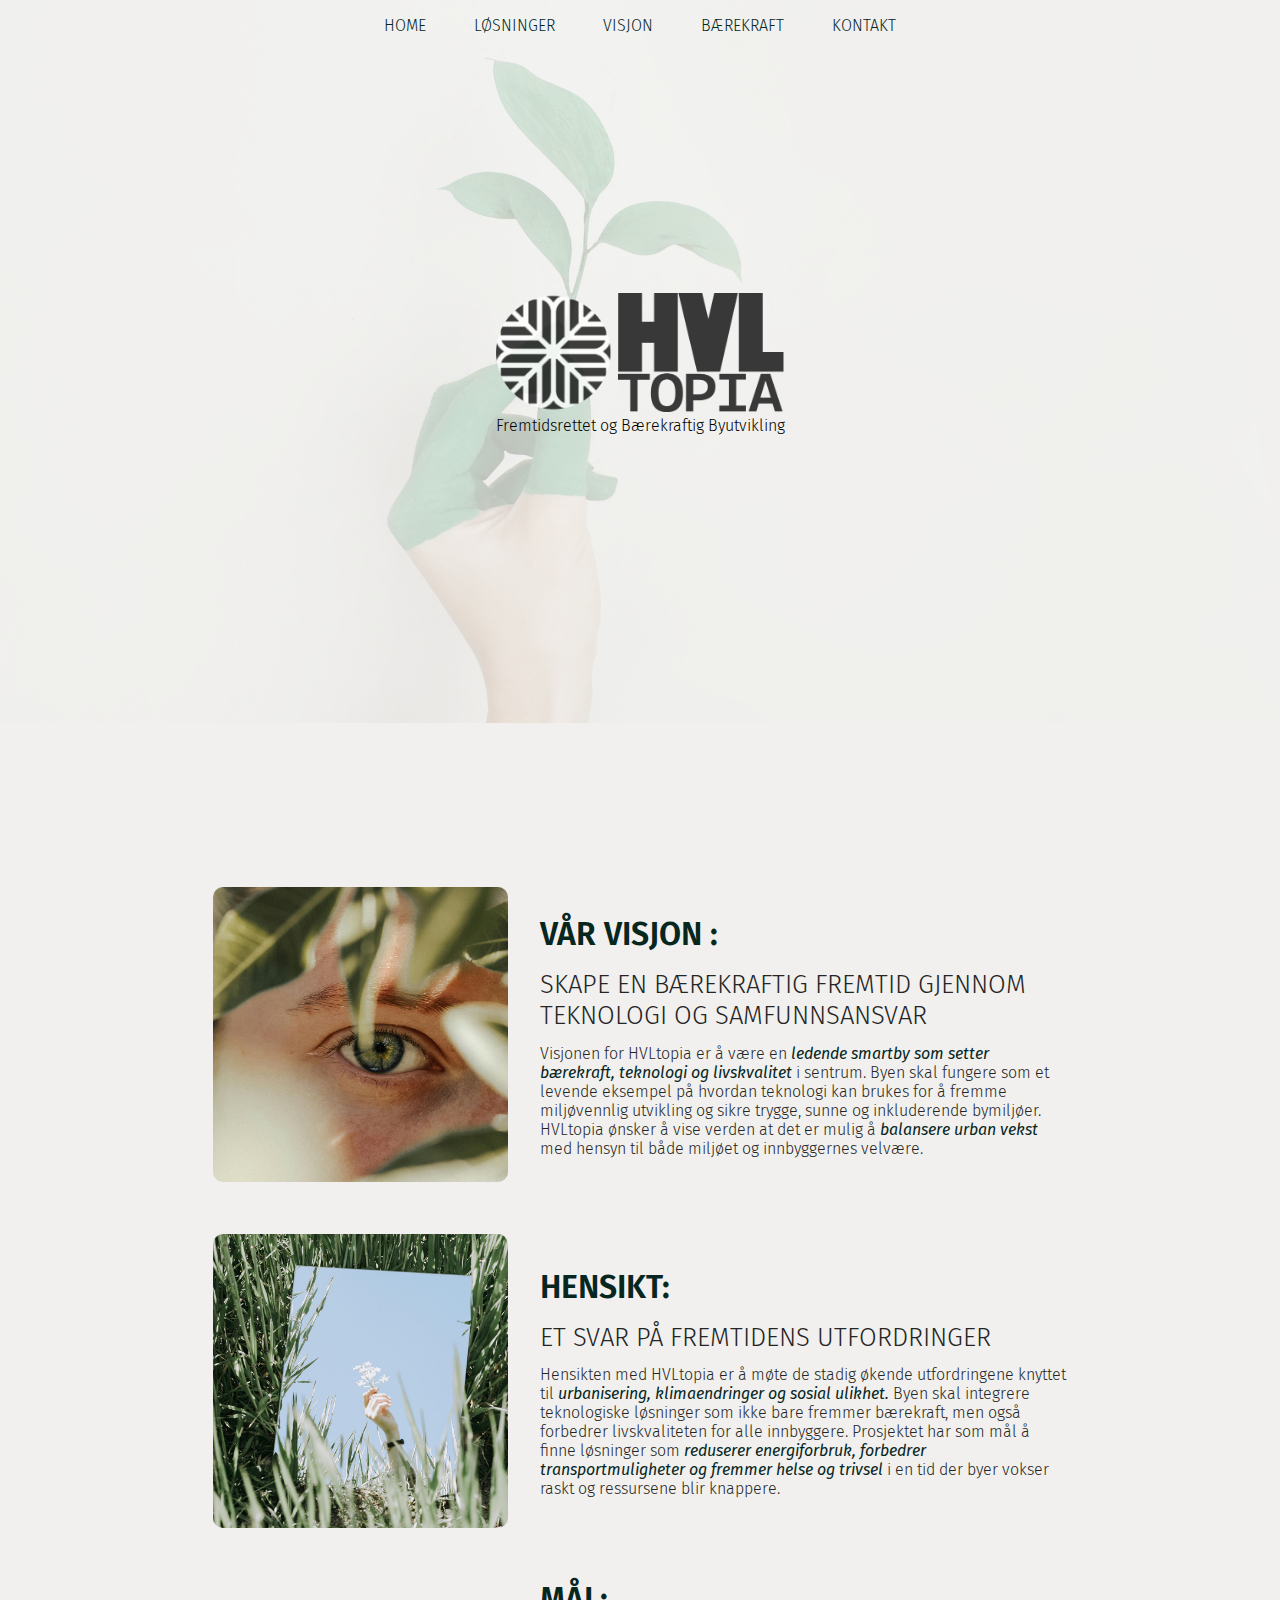
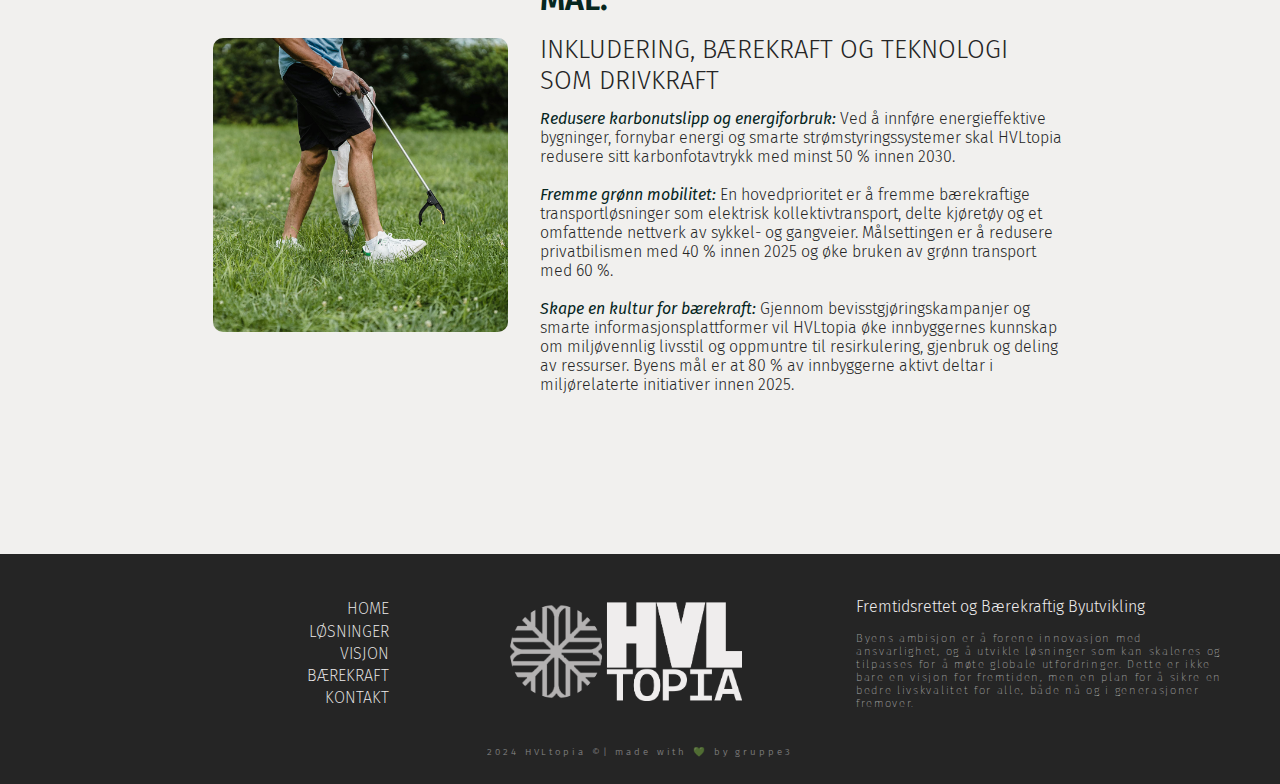
<file: visjon.html>
<!DOCTYPE html>
<html lang="nb">

<head>
    <meta charset="UTF-8">
    <meta name="viewport" content="width=device-width, initial-scale=1.0">
    <link rel="stylesheet" href="styles/style.css">
    <title>HVLtopia</title>
</head>

<body onload="document.body.style.opacity='2'">
    <header>

        <div class="hero">
            <nav class="nav_container">
                <ul>
                    <li><a href="index.html"> HOME </a></li>
                    <li><a href="losninger.html"> LØSNINGER </a></li>
                    <li><a href="visjon.html"> VISJON </a></li>
                    <li><a href="baerekraft.html"> BÆREKRAFT </a></li>
                    <li><a href="kontakt.html"> KONTAKT </a></li>

                </ul>
            </nav>
            <img src="images/HERO_1920.png" alt="hero iamge of the page, hands holding a baby plant">

            <div class="logo_container">
                <div class="logo">
                    <img src="images/LOG_BLACK.png" alt="HVL TOPIA logo in black">
                </div>
                <div class="logo_text">
                    <p>Fremtidsrettet og Bærekraftig Byutvikling</p>
                </div>
            </div>
        </div>
    </header>
    <main>
        <div class="visjon_wrapper">
            <div class="visjon_card">
                <div class="visjon_image">
                    <img src="/images/visjon_2.jpg" alt="">
                </div>
                <div class="visjon_content">
                    <h3>
                        Vår Visjon : 
                    </h3>
                    <p style="font-size: 1em; text-transform: uppercase; font-size: 1.6em;padding-bottom: 0.5em;"> Skape en bærekraftig fremtid gjennom teknologi og
                        samfunnsansvar</p>
                    <p>
                        Visjonen for HVLtopia er å være en <em><strong>ledende smartby som setter bærekraft, teknologi
                                og livskvalitet </strong></em> i sentrum. Byen skal fungere som et levende eksempel på
                        hvordan teknologi kan brukes for å fremme miljøvennlig utvikling og sikre trygge, sunne og
                        inkluderende bymiljøer. HVLtopia ønsker å vise verden at det er mulig å <em><strong>balansere
                                urban vekst </strong></em> med hensyn til både miljøet og innbyggernes velvære.
                    </p>
                </div>
            </div>
            <div class="visjon_card">
                <div class="visjon_image">
                    <img src="/images/visjon_1.jpg" alt="">
                </div>
                <div class="visjon_content">
                    <h3>
                        Hensikt: 
                    </h3>
                    <p style="font-size: 1em; text-transform: uppercase; font-size: 1.6em;padding-bottom: 0.5em;"> Et svar på fremtidens utfordringer</p>
                    <p>
                        Hensikten med HVLtopia er å møte de stadig økende utfordringene knyttet til <em><strong>
                                urbanisering, klimaendringer og sosial ulikhet. </strong></em> Byen skal integrere
                        teknologiske løsninger som ikke bare fremmer bærekraft, men også forbedrer livskvaliteten for
                        alle innbyggere. Prosjektet har som mål å finne løsninger som <em><strong>reduserer
                                energiforbruk, forbedrer transportmuligheter og fremmer helse og trivsel </strong></em>
                        i en tid der byer vokser raskt og ressursene blir knappere.
                    </p>
                </div>
            </div>
            <div class="visjon_card">
                <div class="visjon_image">
                    <img src="/images/visjon_3.jpg" alt="">
                </div>
                <div class="visjon_content">
                    <h3>
                        Mål: 
                    </h3>
                    <p style="font-size: 1em; text-transform: uppercase; font-size: 1.6em; padding-bottom: 0.5em;"> Inkludering, bærekraft og teknologi som drivkraft</p>
                    <p>
                        <strong><em>Redusere karbonutslipp og energiforbruk: </em></strong> Ved å innføre
                        energieffektive bygninger, fornybar energi og smarte strømstyringssystemer skal HVLtopia
                        redusere sitt karbonfotavtrykk med minst 50 % innen 2030. <br> <br> <em><strong>Fremme grønn
                                mobilitet: </strong></em> En hovedprioritet er å fremme bærekraftige transportløsninger
                        som elektrisk kollektivtransport, delte kjøretøy og et omfattende nettverk av sykkel- og
                        gangveier. Målsettingen er å redusere privatbilismen med 40 % innen 2025 og øke bruken av grønn
                        transport med 60 %. <br> <br>
                        <strong><em> Skape en kultur for bærekraft:</em></strong> Gjennom bevisstgjøringskampanjer og
                        smarte informasjonsplattformer vil HVLtopia øke innbyggernes kunnskap om miljøvennlig livsstil
                        og oppmuntre til resirkulering, gjenbruk og deling av ressurser. Byens mål er at 80 % av
                        innbyggerne aktivt deltar i miljørelaterte initiativer innen 2025.
                    </p>
                </div>
            </div>
        </div>
    </main>
    <footer>
        <div class="footer_container">
            <div class="footer_item">
                <div class="footer_nav">
                    <ul>
                        <li><a href="index.html"> HOME </a></li>
                        <li><a href="losninger.html"> LØSNINGER </a></li>
                        <li><a href="visjon.html"> VISJON </a></li>
                        <li><a href="baerekraft.html"> BÆREKRAFT </a></li>
                        <li><a href="kontakt.html"> KONTAKT </a></li>
                    </ul>
                </div>
            </div>
            <div class="footer_item">
                <div class="footer_logo">
                    <img src="images/LOG_WHITE.png" alt="#">
                </div>
            </div>
            <div class="footer_item">
                <div class="footer_description">
                    <h6>Fremtidsrettet og Bærekraftig Byutvikling</h6>
                    <p>Byens ambisjon er å forene innovasjon med ansvarlighet, og å utvikle løsninger som kan skaleres
                        og tilpasses for å møte globale utfordringer. Dette er ikke bare en visjon for fremtiden, men en
                        plan for å sikre en bedre livskvalitet for alle, både nå og i generasjoner fremover.</p>
                </div>
            </div>
        </div>
        <div class="footer_copy">
            <p> 2024 HVLtopia &copy;| made with &#x1F49A; by gruppe3</p>
        </div>
    </footer>
</body>

</html>
</file>
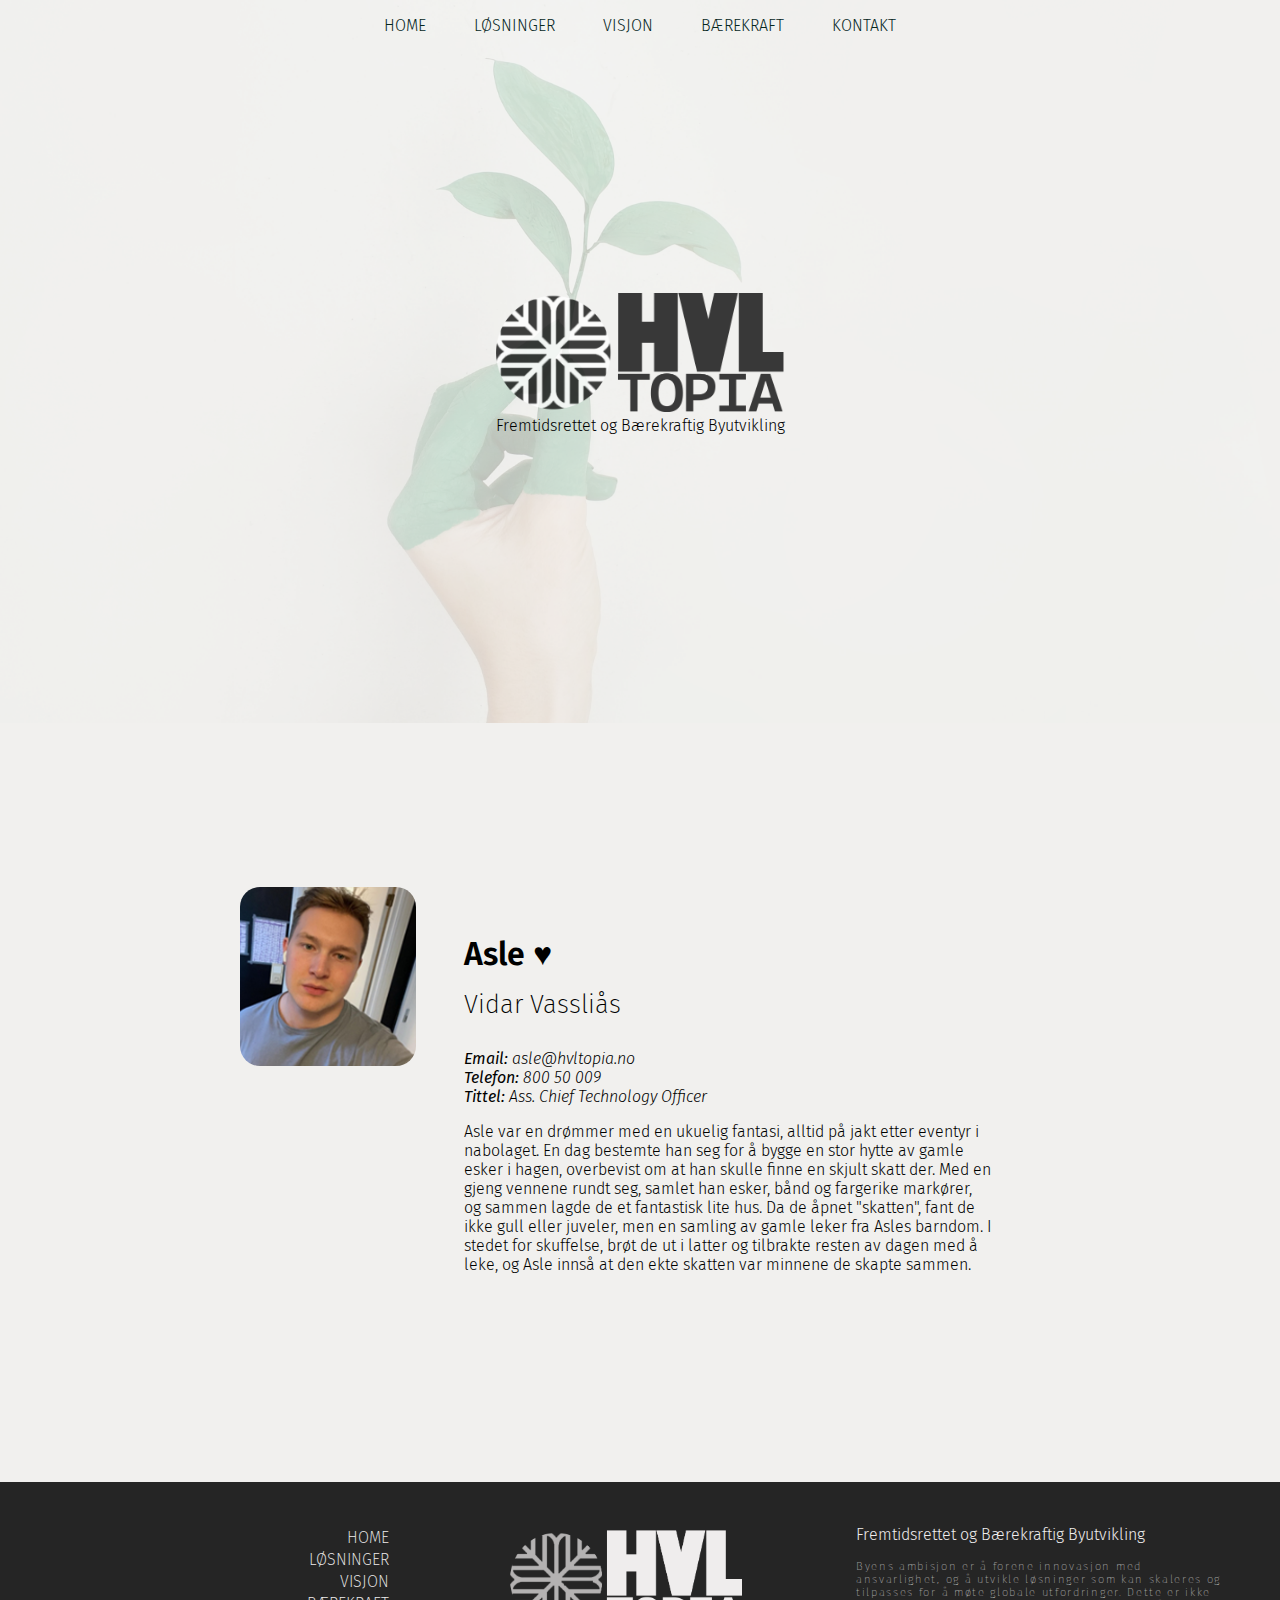
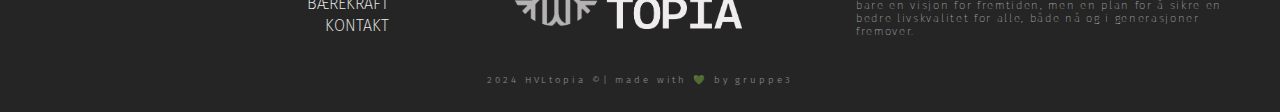
<file: pages/individual/asle.html>
<!DOCTYPE html>
<html lang="nb">

<head>
    <meta charset="UTF-8">
    <meta name="viewport" content="width=device-width, initial-scale=1.0">
    <link rel="stylesheet" href="/styles/style.css">
    <title>HVLtopia</title>
</head>

<body onload="document.body.style.opacity='2'">
    <header>

        <div class="hero">
            <nav class="nav_container">
                <ul>
                    <li><a href="/index.html"> HOME </a></li>
                    <li><a href="/losninger.html"> LØSNINGER </a></li>
                    <li><a href="/visjon.html"> VISJON </a></li>
                    <li><a href="/baerekraft.html"> BÆREKRAFT </a></li>
                    <li><a href="/kontakt.html"> KONTAKT </a></li>

                </ul>
            </nav>
            <img src="/images/HERO_1920.png" alt="hero iamge of the page, hands holding a baby plant">

            <div class="logo_container">
                <div class="logo">
                    <img src="/images/LOG_BLACK.png" alt="HVL TOPIA logo in black">
                </div>
                <div class="logo_text">
                    <p>Fremtidsrettet og Bærekraftig Byutvikling</p>
                </div>
            </div>
        </div>
    </header>
    <main>


        <div class="ind_wrapper">

            <div class="ind_image">
                <img src="/images/asle.png" alt="a picture of asle">
            </div>
            <div class="ind_top">

                <div class="ind_left">
                    <h1> Asle &#x2665; 
                    </h1>
                    <h2 style="font-size: 1em; font-size: 1.6em; font-weight: 200;"> Vidar Vassliås </h2>
                    <div class="ind_info">
                        <p><i> <strong> Email: </strong> asle@hvltopia.no</i></p>
                        <p><i><strong> Telefon: </strong> 800 50 009 </i></p>
                        <p><i><strong>Tittel:</strong> Ass. Chief Technology Officer</i></p>
                    </div>
                    <div class="ind_description">
                        <p>Asle var en drømmer med en ukuelig fantasi, alltid på jakt etter eventyr i nabolaget. En dag
                            bestemte han seg for å bygge en stor hytte av gamle esker i hagen, overbevist om at han
                            skulle finne en skjult skatt der. Med en gjeng vennene rundt seg, samlet han esker, bånd og
                            fargerike markører, og sammen lagde de et fantastisk lite hus. Da de åpnet "skatten", fant
                            de ikke gull eller juveler, men en samling av gamle leker fra Asles barndom. I stedet for
                            skuffelse, brøt de ut i latter og tilbrakte resten av dagen med å leke, og Asle innså at den
                            ekte skatten var minnene de skapte sammen.</p>
                    </div>
                </div>
            </div>













        </div>




    </main>
    <footer>
        <div class="footer_container">
            <div class="footer_item">
                <div class="footer_nav">
                    <ul>
                        <li><a href="/index.html"> HOME </a></li>
                        <li><a href="/losninger.html"> LØSNINGER </a></li>
                        <li><a href="/visjon.html"> VISJON </a></li>
                        <li><a href="/baerekraft.html"> BÆREKRAFT </a></li>
                        <li><a href="/kontakt.html"> KONTAKT </a></li>
                    </ul>
                </div>
            </div>
            <div class="footer_item">
                <div class="footer_logo">
                    <img src="/images/LOG_WHITE.png" alt="logo of HVLtopia">
                </div>
            </div>
            <div class="footer_item">
                <div class="footer_description">
                    <h6>Fremtidsrettet og Bærekraftig Byutvikling</h6>
                    <p>Byens ambisjon er å forene innovasjon med ansvarlighet, og å utvikle løsninger som kan skaleres
                        og tilpasses for å møte globale utfordringer. Dette er ikke bare en visjon for fremtiden, men en
                        plan for å sikre en bedre livskvalitet for alle, både nå og i generasjoner fremover.</p>

                </div>
            </div>
        </div>
        <div class="footer_copy">
            <p> 2024 HVLtopia &copy;| made with &#x1F49A; by gruppe3</p>
        </div>
    </footer>
</body>

</html>
</file>
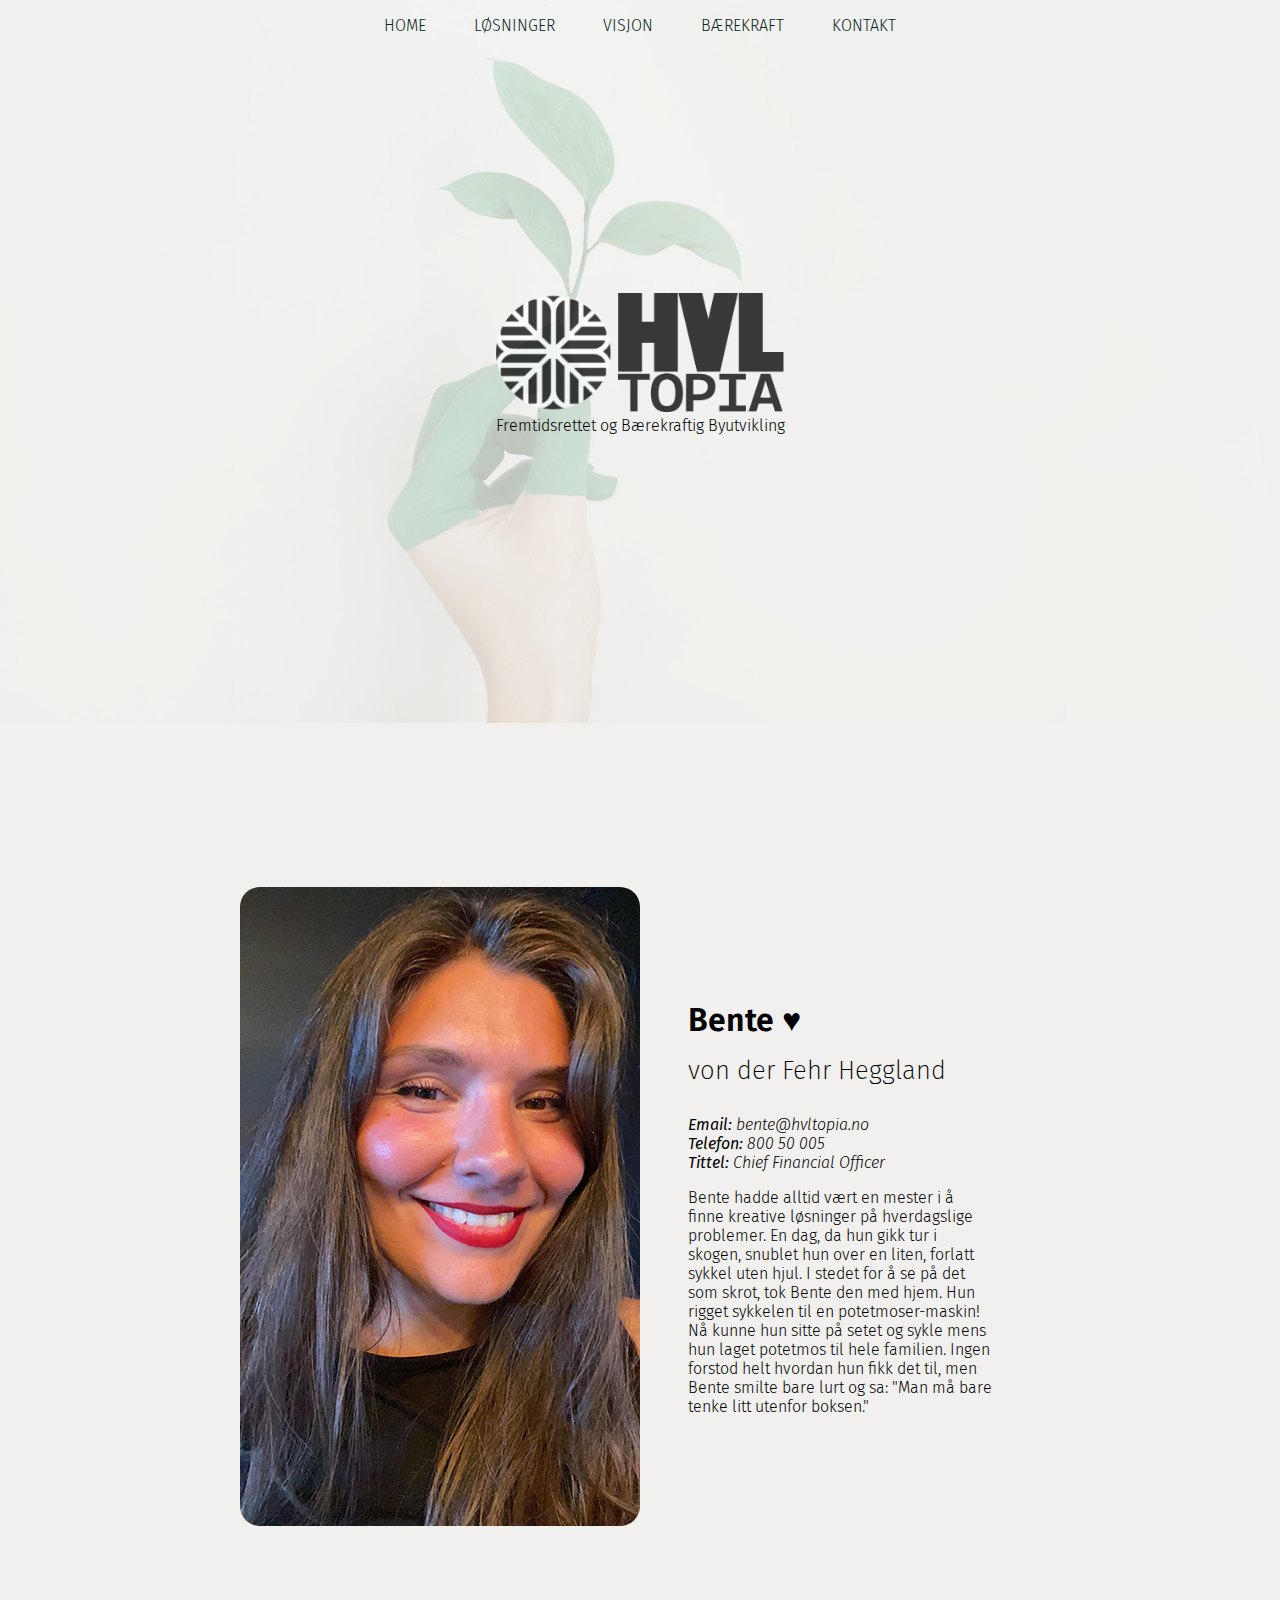
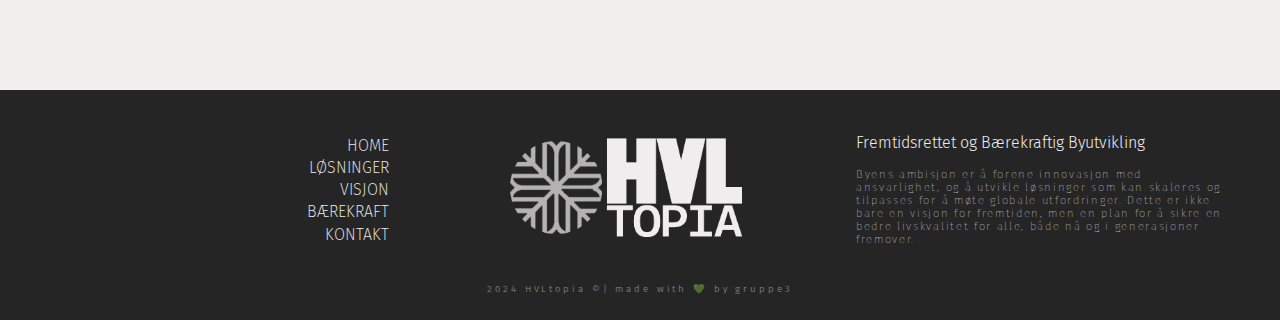
<file: pages/individual/bente.html>
<!DOCTYPE html>
<html lang="nb">

<head>
    <meta charset="UTF-8">
    <meta name="viewport" content="width=device-width, initial-scale=1.0">
    <link rel="stylesheet" href="/styles/style.css">
    <title>HVLtopia</title>
</head>

<body onload="document.body.style.opacity='2'">
    <header>

        <div class="hero">
            <nav class="nav_container">
                <ul>
                    <li><a href="/index.html"> HOME </a></li>
                    <li><a href="/losninger.html"> LØSNINGER </a></li>
                    <li><a href="/visjon.html"> VISJON </a></li>
                    <li><a href="/baerekraft.html"> BÆREKRAFT </a></li>
                    <li><a href="/kontakt.html"> KONTAKT </a></li>

                </ul>
            </nav>
            <img src="/images/HERO_1920.png" alt="hero iamge of the page, hands holding a baby plant">

            <div class="logo_container">
                <div class="logo">
                    <img src="/images/LOG_BLACK.png" alt="HVL TOPIA logo in black">
                </div>
                <div class="logo_text">
                    <p>Fremtidsrettet og Bærekraftig Byutvikling</p>
                </div>
            </div>
        </div>
    </header>
    <main>
        <div class="ind_wrapper">
            <div class="ind_image">
                <img src="/images/bentebig.png" alt="a picture of bente">
            </div>
            <div class="ind_top">
                <div class="ind_left">
                    <h1> Bente &#x2665; 
                       
                    </h1>
                    <h2 style="font-size: 1em; font-size: 1.6em; font-weight: 200;"> von der Fehr
                        Heggland</h2>
                    <div class="ind_info">
                        <p><i> <strong> Email: </strong> bente@hvltopia.no</i></p>
                        <p><i><strong> Telefon: </strong> 800 50 005 </i></p>
                        <p><i><strong>Tittel:</strong> Chief Financial Officer</i></p>
                    </div>
                    <div class="ind_description">
                        <p>Bente hadde alltid vært en mester i å finne kreative løsninger på
                            hverdagslige problemer. En dag, da hun gikk tur i skogen, snublet hun over
                            en liten, forlatt sykkel uten hjul. I stedet for å se på det som skrot,
                            tok Bente den med hjem. Hun rigget sykkelen til en potetmoser-maskin! Nå
                            kunne hun sitte på setet og sykle mens hun laget potetmos til hele
                            familien. Ingen forstod helt hvordan hun fikk det til, men Bente smilte
                            bare lurt og sa: "Man må bare tenke litt utenfor boksen."</p>
                    </div>
                </div>
            </div>
        </div>
    </main>
    <footer>
        <div class="footer_container">
            <div class="footer_item">
                <div class="footer_nav">
                    <ul>
                        <li><a href="/index.html"> HOME </a></li>
                        <li><a href="/losninger.html"> LØSNINGER </a></li>
                        <li><a href="/visjon.html"> VISJON </a></li>
                        <li><a href="/baerekraft.html"> BÆREKRAFT </a></li>
                        <li><a href="/kontakt.html"> KONTAKT </a></li>
                    </ul>
                </div>
            </div>
            <div class="footer_item">
                <div class="footer_logo">
                    <img src="/images/LOG_WHITE.png" alt="logo of HVLtopia">
                </div>
            </div>
            <div class="footer_item">
                <div class="footer_description">
                    <h6>Fremtidsrettet og Bærekraftig Byutvikling</h6>
                    <p>Byens ambisjon er å forene innovasjon med ansvarlighet, og å utvikle løsninger som kan skaleres
                        og tilpasses for å møte globale utfordringer. Dette er ikke bare en visjon for fremtiden, men en
                        plan for å sikre en bedre livskvalitet for alle, både nå og i generasjoner fremover.</p>

                </div>
            </div>
        </div>
        <div class="footer_copy">
            <p> 2024 HVLtopia &copy;| made with &#x1F49A; by gruppe3</p>
        </div>
    </footer>
</body>

</html>
</file>
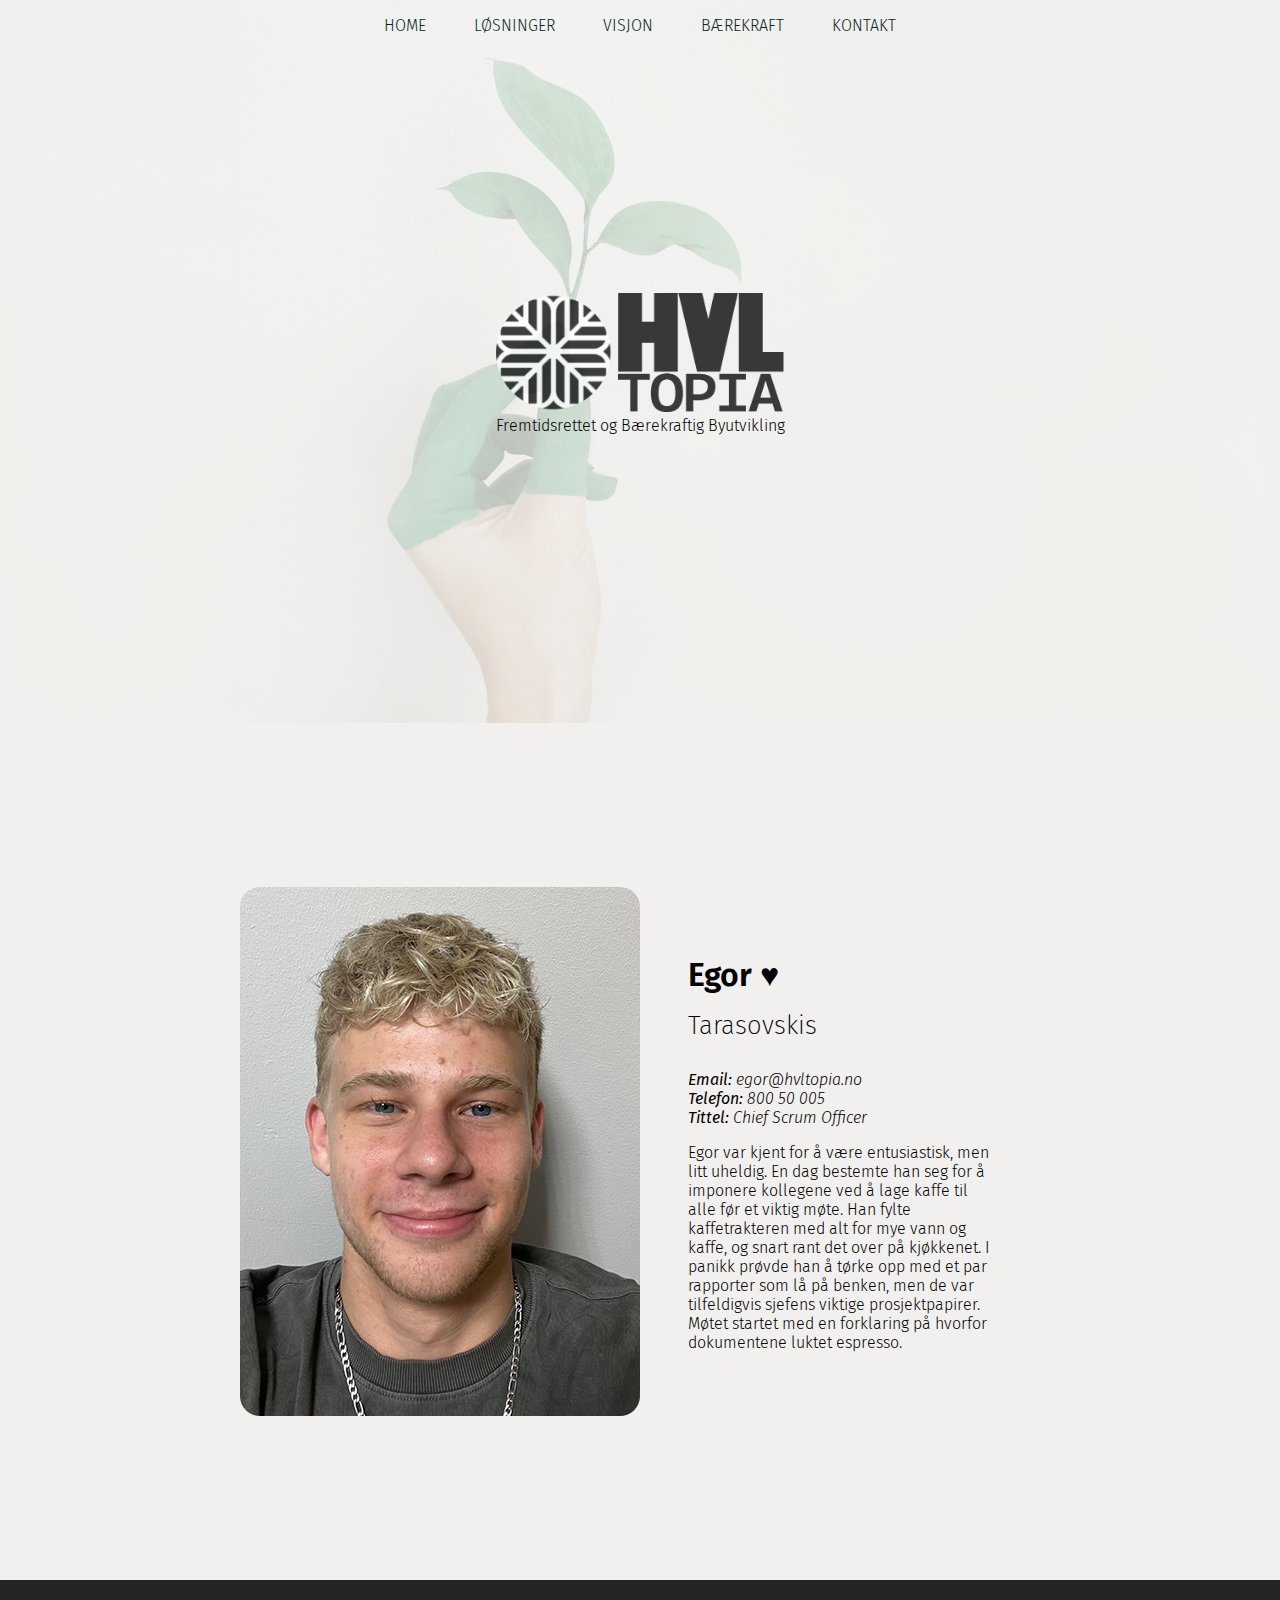
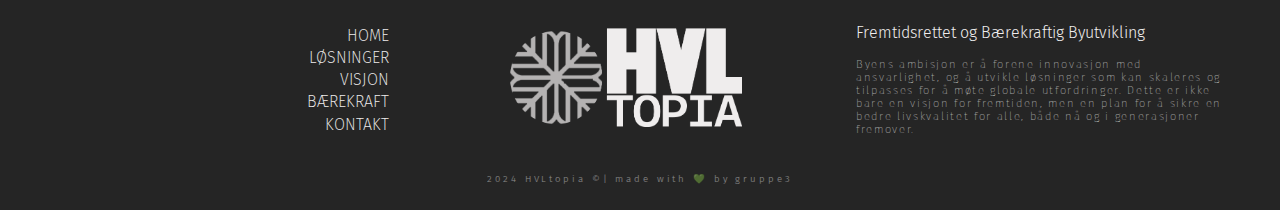
<file: pages/individual/egor.html>
<!DOCTYPE html>
<html lang="nb">

<head>
    <meta charset="UTF-8">
    <meta name="viewport" content="width=device-width, initial-scale=1.0">
    <link rel="stylesheet" href="/styles/style.css">
    <title>HVLtopia</title>
</head>

<body onload="document.body.style.opacity='2'">
    <header>

        <div class="hero">
            <nav class="nav_container">
                <ul>
                    <li><a href="/index.html"> HOME </a></li>
                    <li><a href="/losninger.html"> LØSNINGER </a></li>
                    <li><a href="/visjon.html"> VISJON </a></li>
                    <li><a href="/baerekraft.html"> BÆREKRAFT </a></li>
                    <li><a href="/kontakt.html"> KONTAKT </a></li>

                </ul>
            </nav>
            <img src="/images/HERO_1920.png" alt="hero iamge of the page, hands holding a baby plant">

            <div class="logo_container">
                <div class="logo">
                    <img src="/images/LOG_BLACK.png" alt="HVL TOPIA logo in black">
                </div>
                <div class="logo_text">
                    <p>Fremtidsrettet og Bærekraftig Byutvikling</p>
                </div>
            </div>
        </div>
    </header>
    <main>
        <div class="ind_wrapper">
            <div class="ind_image">
                <img src="/images/egorbig.png" alt="a picture of egor">
            </div>
            <div class="ind_top">
                <div class="ind_left">
                    <h1> Egor &#x2665; 
                    </h1><h2 style="font-size: 1em; font-size: 1.6em; font-weight: 200;"> Tarasovskis </h2>
                    <div class="ind_info">
                        <p><i> <strong> Email: </strong> egor@hvltopia.no</i></p>
                        <p><i><strong> Telefon: </strong> 800 50 005 </i></p>
                        <p><i><strong>Tittel:</strong> Chief Scrum Officer</i></p>
                    </div>
                    <div class="ind_description">
                        <p>Egor var kjent for å være entusiastisk, men litt uheldig. En dag bestemte han seg for å
                            imponere
                            kollegene ved å lage kaffe til alle før et viktig møte. Han fylte kaffetrakteren med alt for
                            mye vann og
                            kaffe, og snart rant det over på kjøkkenet. I panikk prøvde han å tørke opp med et par
                            rapporter som lå
                            på benken, men de var tilfeldigvis sjefens viktige prosjektpapirer. Møtet startet med en
                            forklaring på
                            hvorfor dokumentene luktet espresso.</p>
                    </div>
                </div>
            </div>
        </div>
    </main>
    <footer>
        <div class="footer_container">
            <div class="footer_item">
                <div class="footer_nav">
                    <ul>
                        <li><a href="/index.html"> HOME </a></li>
                        <li><a href="/losninger.html"> LØSNINGER </a></li>
                        <li><a href="/visjon.html"> VISJON </a></li>
                        <li><a href="/baerekraft.html"> BÆREKRAFT </a></li>
                        <li><a href="/kontakt.html"> KONTAKT </a></li>
                    </ul>
                </div>
            </div>
            <div class="footer_item">
                <div class="footer_logo">
                    <img src="/images/LOG_WHITE.png" alt="logo of HVLtopia">
                </div>
            </div>
            <div class="footer_item">
                <div class="footer_description">
                    <h6>Fremtidsrettet og Bærekraftig Byutvikling</h6>
                    <p>Byens ambisjon er å forene innovasjon med ansvarlighet, og å utvikle løsninger som kan skaleres
                        og tilpasses for å møte globale utfordringer. Dette er ikke bare en visjon for fremtiden, men en
                        plan for å sikre en bedre livskvalitet for alle, både nå og i generasjoner fremover.</p>

                </div>
            </div>
        </div>
        <div class="footer_copy">
            <p> 2024 HVLtopia &copy;| made with &#x1F49A; by gruppe3</p>
        </div>
    </footer>
</body>

</html>
</file>
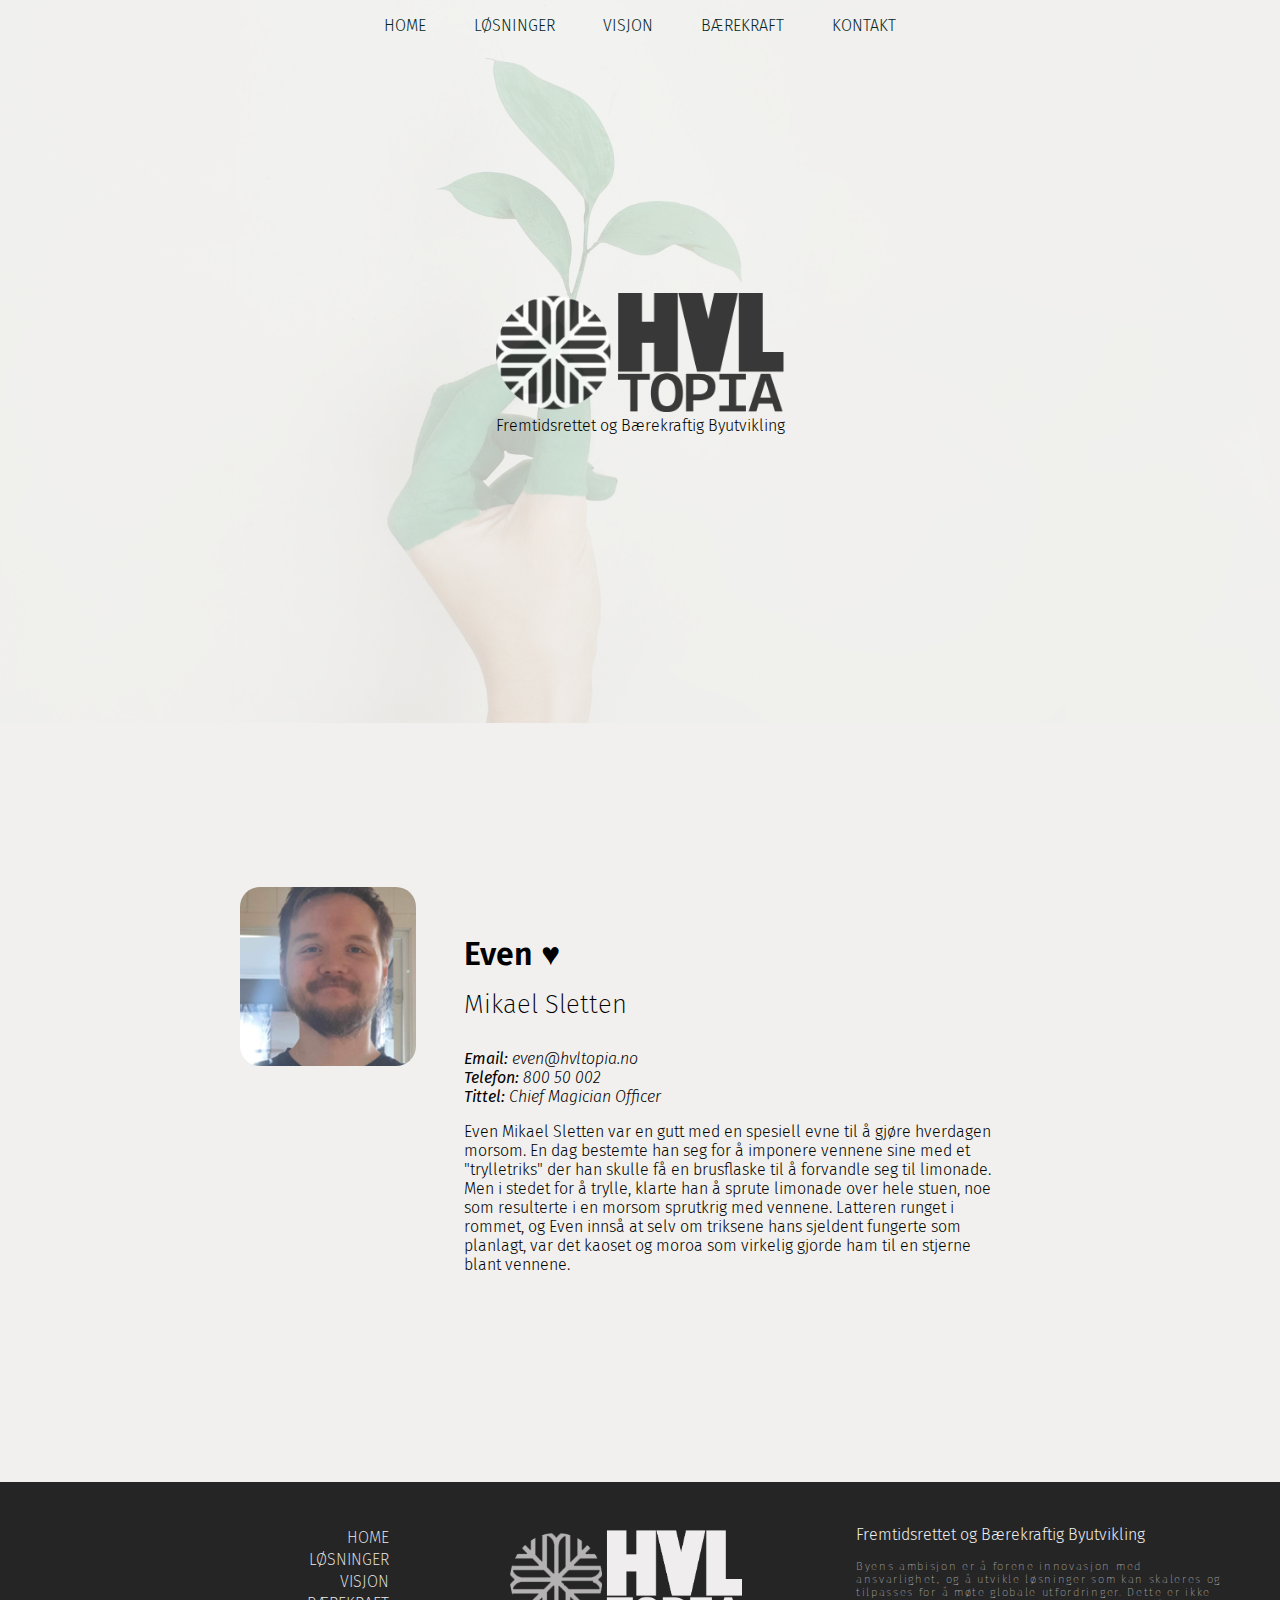
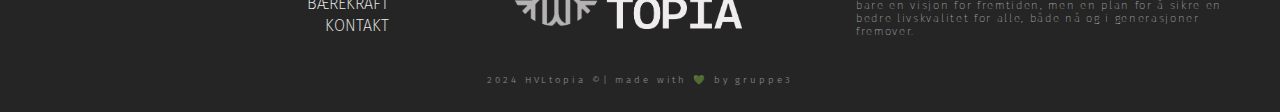
<file: pages/individual/even.html>
<!DOCTYPE html>
<html lang="nb">

<head>
    <meta charset="UTF-8">
    <meta name="viewport" content="width=device-width, initial-scale=1.0">
    <link rel="stylesheet" href="/styles/style.css">
    <title>HVLtopia</title>
</head>
<body onload="document.body.style.opacity='2'">
    <header>
        <div class="hero">
            <nav class="nav_container">
                <ul>
                    <li><a href="/index.html"> HOME </a></li>
                    <li><a href="/losninger.html"> LØSNINGER </a></li>
                    <li><a href="/visjon.html"> VISJON </a></li>
                    <li><a href="/baerekraft.html"> BÆREKRAFT </a></li>
                    <li><a href="/kontakt.html"> KONTAKT </a></li>
                </ul>
            </nav>
            <img src="/images/HERO_1920.png" alt="hero iamge of the page, hands holding a baby plant">
            <div class="logo_container">
                <div class="logo">
                    <img src="/images/LOG_BLACK.png" alt="HVL TOPIA logo in black">
                </div>
                <div class="logo_text">
                    <p>Fremtidsrettet og Bærekraftig Byutvikling</p>
                </div>
            </div>
        </div>
    </header>
    <main>
        <div class="ind_wrapper">
            <div class="ind_image">
                <img src="/images/even.png" alt="a picture of even">
            </div>
            <div class="ind_top">
                <div class="ind_left">
                    <h1> Even &#x2665; 
                    </h1><h2 style="font-size: 1em; font-size: 1.6em; font-weight: 200;"> Mikael Sletten </h2>
                    <div class="ind_info">
                        <p><i> <strong> Email: </strong> even@hvltopia.no</i></p>
                        <p><i><strong> Telefon: </strong> 800 50 002 </i></p>
                        <p><i><strong>Tittel:</strong> Chief Magician Officer</i></p>
                    </div>
                    <div class="ind_description">
                        <p>Even Mikael Sletten var en gutt med en spesiell evne til å gjøre hverdagen morsom. En dag
                            bestemte han seg for å imponere vennene sine med et "trylletriks" der han skulle få en
                            brusflaske til å forvandle seg til limonade. Men i stedet for å trylle, klarte han å sprute
                            limonade over hele stuen, noe som resulterte i en morsom sprutkrig med vennene. Latteren
                            runget i rommet, og Even innså at selv om triksene hans sjeldent fungerte som planlagt, var
                            det kaoset og moroa som virkelig gjorde ham til en stjerne blant vennene.</p>
                    </div>
                </div>
            </div>
        </div>
    </main>
    <footer>
        <div class="footer_container">
            <div class="footer_item">
                <div class="footer_nav">
                    <ul>
                        <li><a href="/index.html"> HOME </a></li>
                        <li><a href="/losninger.html"> LØSNINGER </a></li>
                        <li><a href="/visjon.html"> VISJON </a></li>
                        <li><a href="/baerekraft.html"> BÆREKRAFT </a></li>
                        <li><a href="/kontakt.html"> KONTAKT </a></li>
                    </ul>
                </div>
            </div>
            <div class="footer_item">
                <div class="footer_logo">
                    <img src="/images/LOG_WHITE.png" alt="logo of HVLtopia">
                </div>
            </div>
            <div class="footer_item">
                <div class="footer_description">
                    <h6>Fremtidsrettet og Bærekraftig Byutvikling</h6>
                    <p>Byens ambisjon er å forene innovasjon med ansvarlighet, og å utvikle løsninger som kan skaleres
                        og tilpasses for å møte globale utfordringer. Dette er ikke bare en visjon for fremtiden, men en
                        plan for å sikre en bedre livskvalitet for alle, både nå og i generasjoner fremover.</p>

                </div>
            </div>
        </div>
        <div class="footer_copy">
            <p> 2024 HVLtopia &copy;| made with &#x1F49A; by gruppe3</p>
        </div>
    </footer>
</body>

</html>
</file>
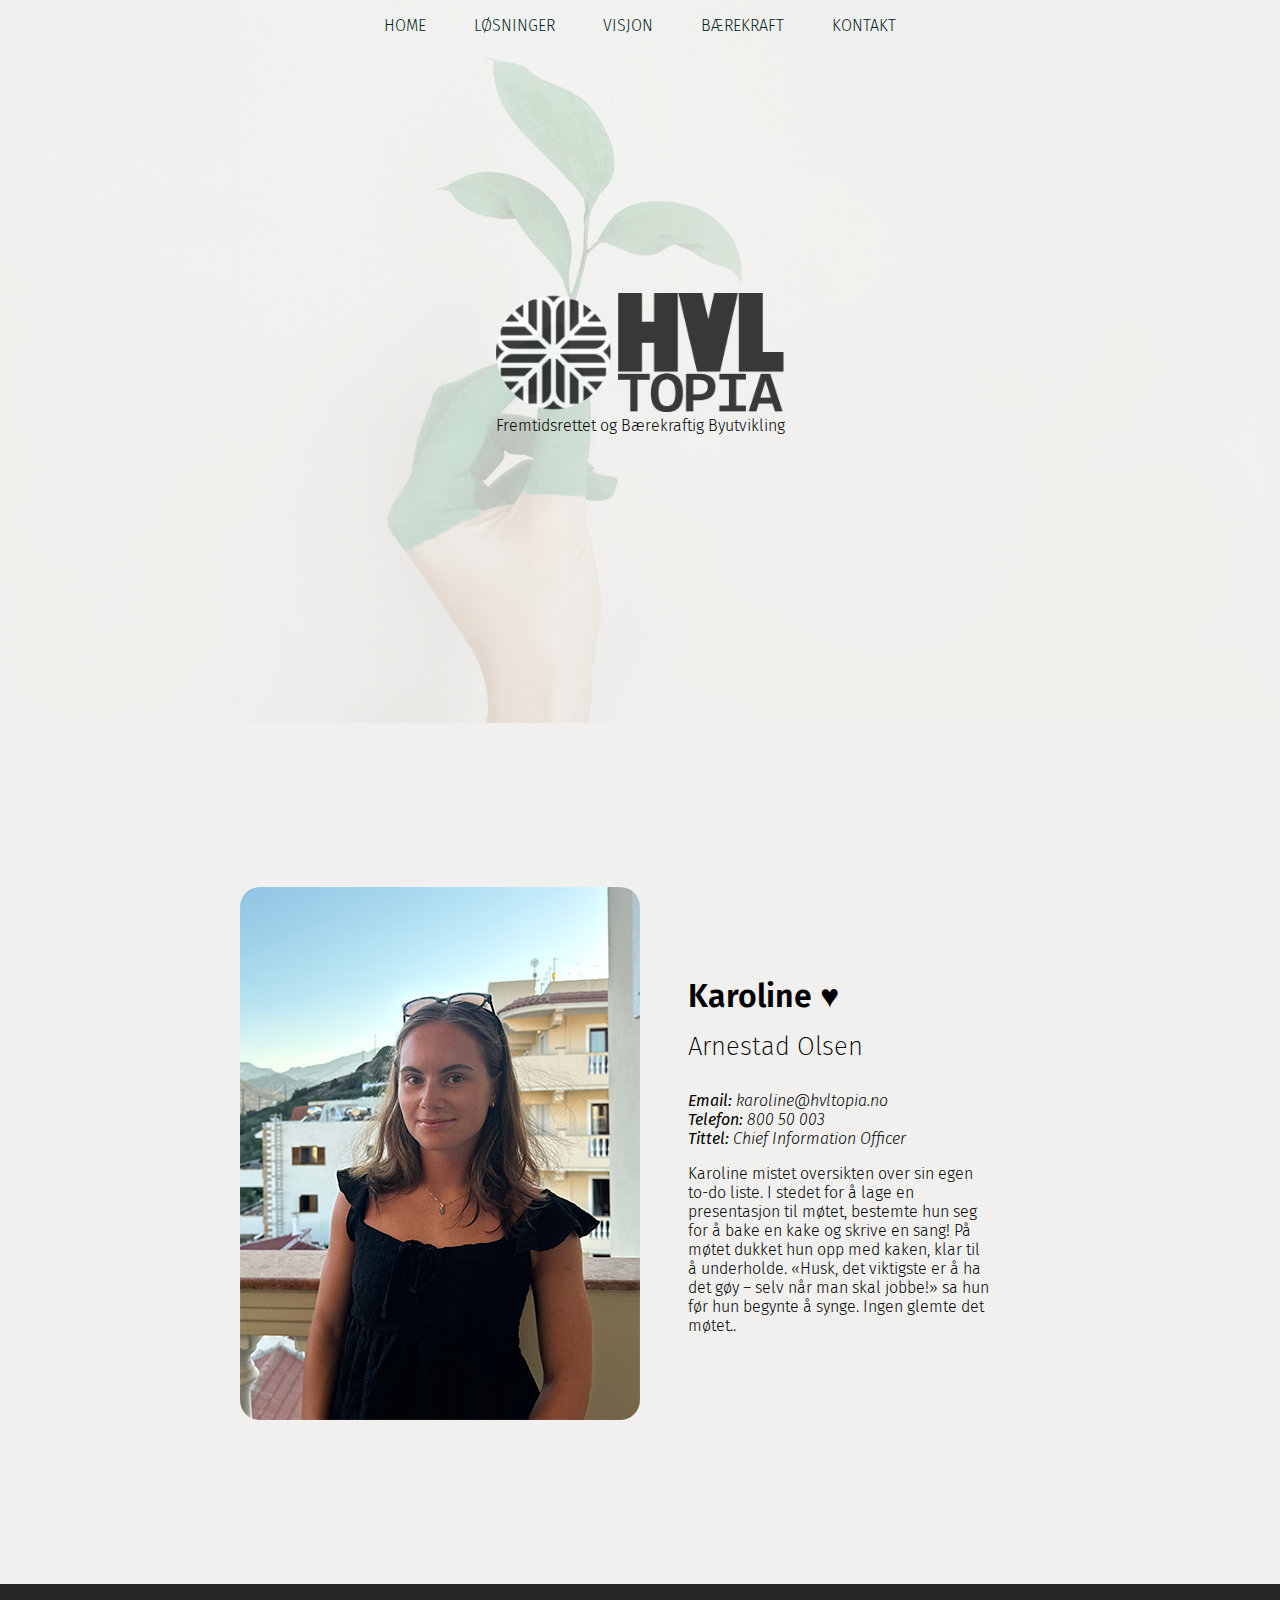
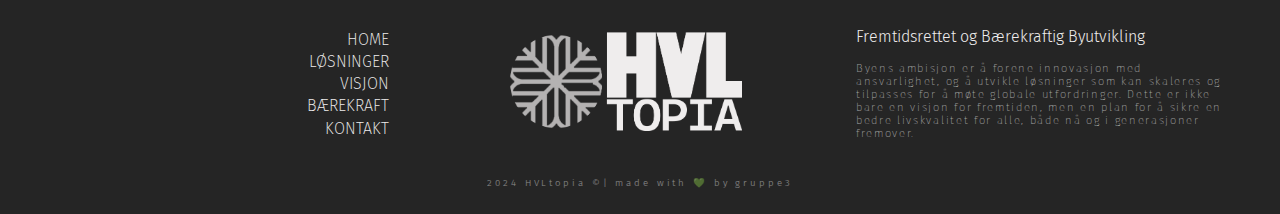
<file: pages/individual/karoline.html>
<!DOCTYPE html>
<html lang="nb">

<head>
    <meta charset="UTF-8">
    <meta name="viewport" content="width=device-width, initial-scale=1.0">
    <link rel="stylesheet" href="/styles/style.css">
    <title>HVLtopia</title>
</head>

<body onload="document.body.style.opacity='2'">
    <header>

        <div class="hero">
            <nav class="nav_container">
                <ul>
                    <li><a href="/index.html"> HOME </a></li>
                    <li><a href="/losninger.html"> LØSNINGER </a></li>
                    <li><a href="/visjon.html"> VISJON </a></li>
                    <li><a href="/baerekraft.html"> BÆREKRAFT </a></li>
                    <li><a href="/kontakt.html"> KONTAKT </a></li>

                </ul>
            </nav>
            <img src="/images/HERO_1920.png" alt="hero iamge of the page, hands holding a baby plant">
            <div class="logo_container">
                <div class="logo">
                    <img src="/images/LOG_BLACK.png" alt="HVL TOPIA logo in black">
                </div>
                <div class="logo_text">
                    <p>Fremtidsrettet og Bærekraftig Byutvikling</p>
                </div>
            </div>
        </div>
    </header>
    <main>
        <div class="ind_wrapper">
            <div class="ind_image">
                <img src="/images/Karolinebildehhtml.png" alt="a picture of karoline">
            </div>
            <div class="ind_top">

                <div class="ind_left">
                    <h1> Karoline &#x2665; 
                    </h1><h2 style="font-size: 1em; font-size: 1.6em; font-weight: 200;">Arnestad Olsen </h2>
                    <div class="ind_info">
                        <p><i> <strong> Email: </strong> karoline@hvltopia.no</i></p>
                        <p><i><strong> Telefon: </strong> 800 50 003 </i></p>
                        <p><i><strong>Tittel:</strong> Chief Information Officer</i></p>
                    </div>
                    <div class="ind_description">
                        <p>Karoline mistet oversikten over sin egen to-do liste. I stedet for å lage en presentasjon til
                            møtet, bestemte hun seg for å bake en kake og skrive en sang! På møtet dukket hun opp med
                            kaken, klar til å underholde. «Husk, det viktigste er å ha det gøy – selv når man skal
                            jobbe!» sa hun før hun begynte å synge. Ingen glemte det møtet..</p>
                    </div>
                </div>
            </div>
        </div>
    </main>
    <footer>
        <div class="footer_container">
            <div class="footer_item">
                <div class="footer_nav">
                    <ul>
                        <li><a href="/index.html"> HOME </a></li>
                        <li><a href="/losninger.html"> LØSNINGER </a></li>
                        <li><a href="/visjon.html"> VISJON </a></li>
                        <li><a href="/baerekraft.html"> BÆREKRAFT </a></li>
                        <li><a href="/kontakt.html"> KONTAKT </a></li>
                    </ul>
                </div>
            </div>
            <div class="footer_item">
                <div class="footer_logo">
                    <img src="/images/LOG_WHITE.png" alt="logo of HVLtopia">
                </div>
            </div>
            <div class="footer_item">
                <div class="footer_description">
                    <h6>Fremtidsrettet og Bærekraftig Byutvikling</h6>
                    <p>Byens ambisjon er å forene innovasjon med ansvarlighet, og å utvikle løsninger som kan skaleres
                        og tilpasses for å møte globale utfordringer. Dette er ikke bare en visjon for fremtiden, men en
                        plan for å sikre en bedre livskvalitet for alle, både nå og i generasjoner fremover.</p>

                </div>
            </div>
        </div>
        <div class="footer_copy">
            <p> 2024 HVLtopia &copy;| made with &#x1F49A; by gruppe3</p>
        </div>
    </footer>
</body>

</html>
</file>
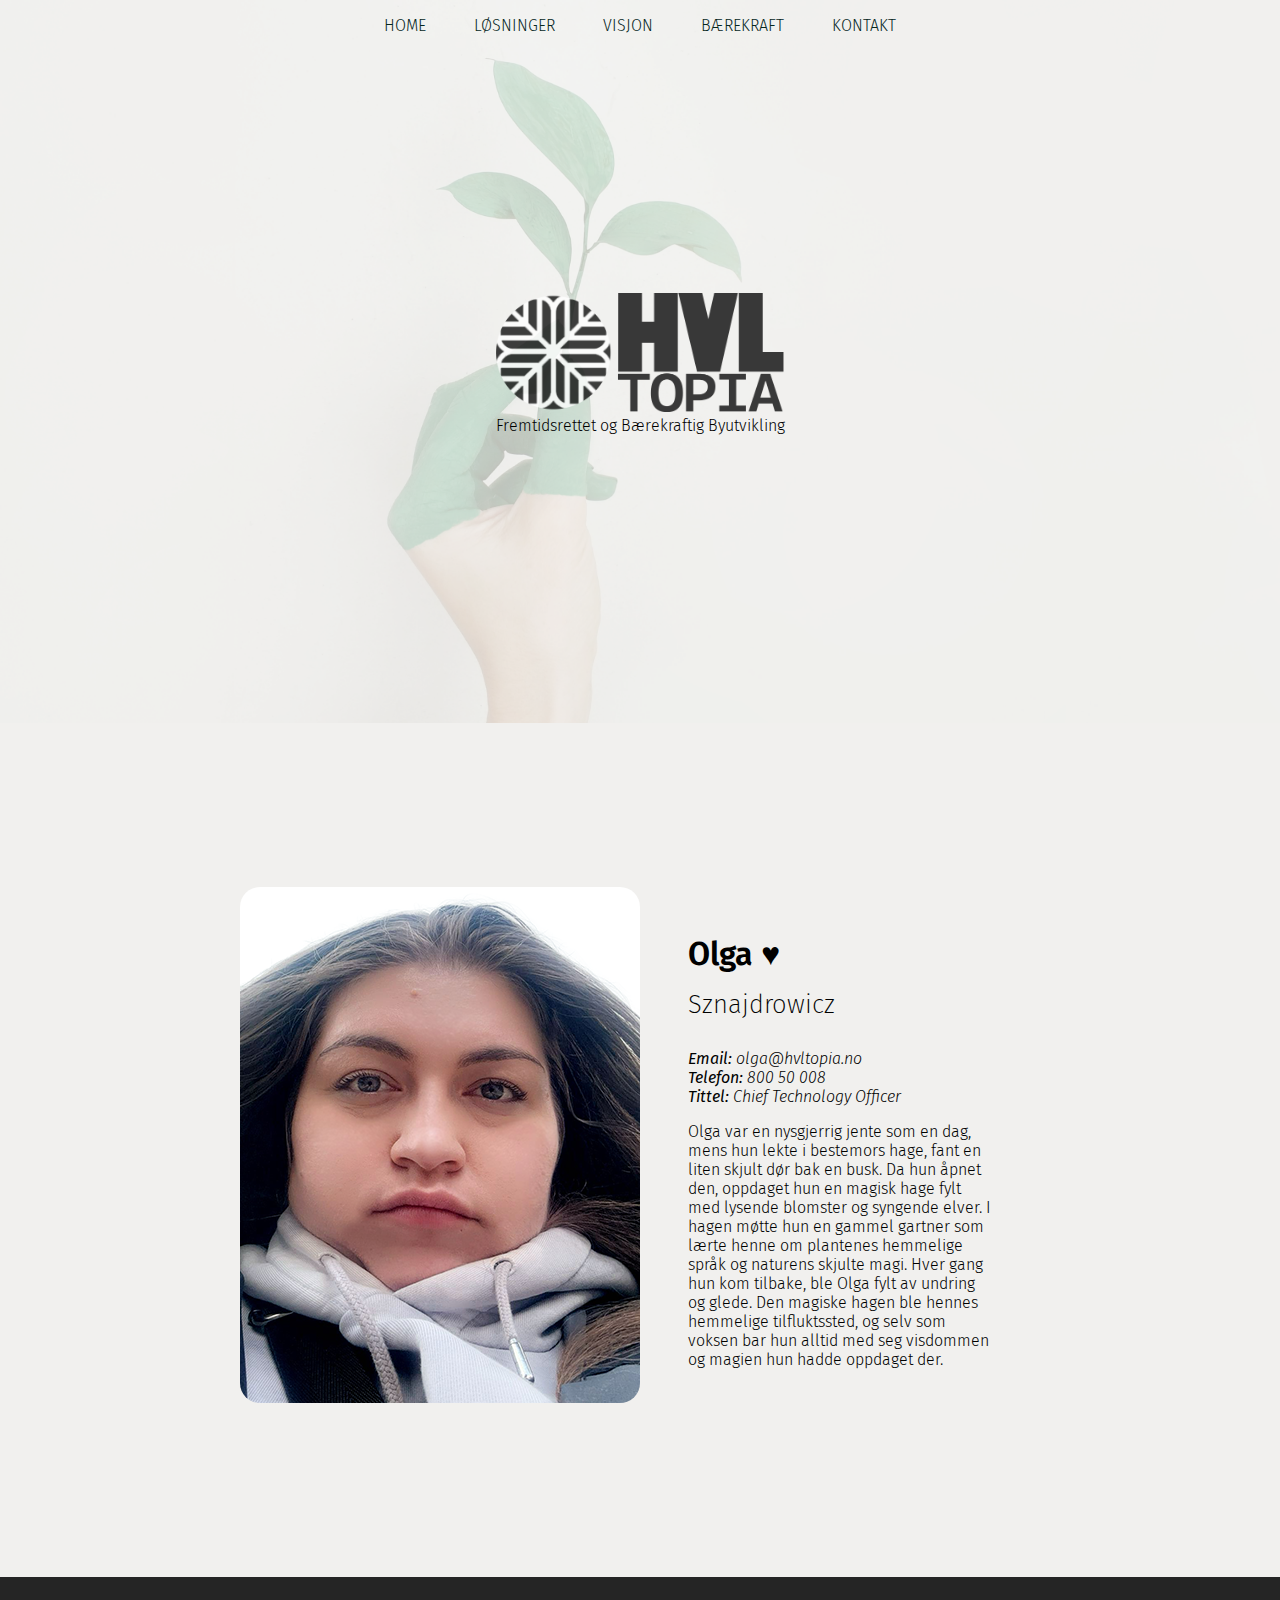
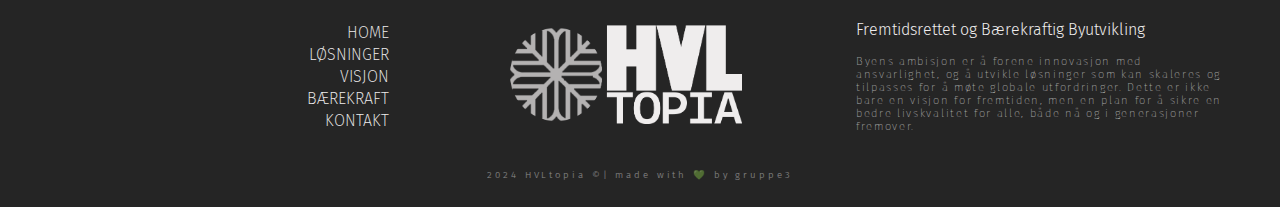
<file: pages/individual/olga.html>
<!DOCTYPE html>
<html lang="nb">

<head>
    <meta charset="UTF-8">
    <meta name="viewport" content="width=device-width, initial-scale=1.0">
    <link rel="stylesheet" href="/styles/style.css">
    <title>HVLtopia</title>
</head>

<body onload="document.body.style.opacity='2'">
    <header>

        <div class="hero">
            <nav class="nav_container">
                <ul>
                    <li><a href="/index.html"> HOME </a></li>
                    <li><a href="/losninger.html"> LØSNINGER </a></li>
                    <li><a href="/visjon.html"> VISJON </a></li>
                    <li><a href="/baerekraft.html"> BÆREKRAFT </a></li>
                    <li><a href="/kontakt.html"> KONTAKT </a></li>

                </ul>
            </nav>
            <img src="/images/HERO_1920.png" alt="hero iamge of the page, hands holding a baby plant">

            <div class="logo_container">
                <div class="logo">
                    <img src="/images/LOG_BLACK.png" alt="HVL TOPIA logo in black">
                </div>
                <div class="logo_text">
                    <p>Fremtidsrettet og Bærekraftig Byutvikling</p>
                </div>
            </div>
        </div>
    </header>
    <main>
        <div class="ind_wrapper">
            <div class="ind_image">
                <img src="/images/olgabig.png" alt="a picture of olga">
            </div>
            <div class="ind_top">
                <div class="ind_left">
                    <h1> Olga &#x2665; 
                    </h1>
                    <h2 style="font-size: 1em; font-size: 1.6em; font-weight: 200;">Sznajdrowicz </h2>

                    <div class="ind_info">
                        <p><i> <strong> Email: </strong> olga@hvltopia.no</i></p>
                        <p><i><strong> Telefon: </strong> 800 50 008 </i></p>
                        <p><i><strong>Tittel:</strong> Chief Technology Officer</i></p>
                    </div>
                    <div class="ind_description">
                        <p>Olga var en nysgjerrig jente som en dag, mens hun lekte i bestemors hage, fant en liten
                            skjult dør bak en busk. Da hun åpnet den, oppdaget hun en magisk hage fylt med lysende
                            blomster og syngende elver. I hagen møtte hun en gammel gartner som lærte henne om plantenes
                            hemmelige språk og naturens skjulte magi.

                            Hver gang hun kom tilbake, ble Olga fylt av undring og glede. Den magiske hagen ble hennes
                            hemmelige tilfluktssted, og selv som voksen bar hun alltid med seg visdommen og magien hun
                            hadde oppdaget der.</p>
                    </div>
                </div>
            </div>
        </div>
    </main>
    <footer>
        <div class="footer_container">
            <div class="footer_item">
                <div class="footer_nav">
                    <ul>
                        <li><a href="/index.html"> HOME </a></li>
                        <li><a href="/losninger.html"> LØSNINGER </a></li>
                        <li><a href="/visjon.html"> VISJON </a></li>
                        <li><a href="/baerekraft.html"> BÆREKRAFT </a></li>
                        <li><a href="/kontakt.html"> KONTAKT </a></li>
                    </ul>
                </div>
            </div>
            <div class="footer_item">
                <div class="footer_logo">
                    <img src="/images/LOG_WHITE.png" alt="logo of HVLtopia">
                </div>
            </div>
            <div class="footer_item">
                <div class="footer_description">
                    <h6>Fremtidsrettet og Bærekraftig Byutvikling</h6>
                    <p>Byens ambisjon er å forene innovasjon med ansvarlighet, og å utvikle løsninger som kan skaleres
                        og tilpasses for å møte globale utfordringer. Dette er ikke bare en visjon for fremtiden, men en
                        plan for å sikre en bedre livskvalitet for alle, både nå og i generasjoner fremover.</p>
                </div>
            </div>
        </div>
        <div class="footer_copy">
            <p> 2024 HVLtopia &copy;| made with &#x1F49A; by gruppe3</p>
        </div>
    </footer>
</body>
</html>
</file>
<file: styles/style.css>
@import url('https://fonts.googleapis.com/css2?family=Fira+Sans:ital,wght@0,100;0,200;0,300;0,400;0,500;0,600;0,700;0,800;0,900;1,100;1,200;1,300;1,400;1,500;1,600;1,700;1,800;1,900&display=swap');

/**
  font-family: "Fira Sans", sans-serif;
  font-weight: 400;
  font-style: normal;
**/
:root {
    --white: #efeded;
    --dark-grey: #252525;
    --light-green: #578076;
    --dark-green: #06261E;


}

* {
    box-sizing: border-box;
    margin: 0;
    padding: 0;
    font-family: "Fira Sans";
}

body {
    opacity: 0;
    transition: opacity 2s;
    -webkit-transition: opacity 2s;
    background-color: #f1f0ee;
}

h1,
h2,
h3,
h4,
h5,
h6 {
    font-size: 2em;
    font-weight: 600;
    padding-bottom: 0.5em;
}

p {
    font-weight: 300;
}

a {
    text-decoration: none;
}

/***                repeating styles           ***/
nav {
    font-size: 1em;
    padding: 1em;
}

.nav_container {
    position: absolute;
    left: 0;
    right: 0;
    margin-inline: auto;
    width: fit-content;
}

.nav_container ul {
    display: flex;
    flex-direction: row;
    gap: 2em;
    font-weight: 300;
}

.nav_container ul li {
    list-style-type: none;
}

.nav_container ul li a {
    text-decoration: none;
    color: var(--dark-green);
    padding: 0 0.5em 0.2em;
}

.nav_container ul li a:hover {
    --underline-width: 100%;
    color: var(--light-green);
}

.hero {
    position: relative;
}

.hero img {
    width: 100%;
    height: auto;
}

.logo_container {
    display: flex;
    flex-direction: column;
    position: absolute;
    left: 50%;
    top: 50%;
    transform: translate(-50%, -50%);
    max-width: 50%;
    text-align: center;
}

.logo img {
    width: 45%;
    opacity: 90%;
}

.logo_text {
    font-weight: 200;
}

footer {
    background-color: var(--dark-grey);
    display: flex;
    flex-direction: column;
    padding: 1em;
    color: var(--white);
}

.footer_container {
    display: flex;
    flex-direction: row;
    justify-content: center;
    align-items: center;
}

.footer_item {
    width: 400px;
    padding: 1em;
}

.footer_item:nth-child(2) {
    text-align: center;
    padding-right: 3em;
}

.footer_item:nth-child(1) {
    padding-right: 3em;
    padding-top: 1em;
}


.footer_logo img {
    width: 80%;
    height: auto;
    padding: 1em;
}

.footer_copy {
    text-align: center;
    padding: 1em;
    font-size: 0.6em;
    letter-spacing: 0.3em;
    color: var(--white);
    opacity: 50%;
}

.footer_description h6 {
    font-size: 1em;
    font-weight: 300;
    padding-bottom: 1em;
}

.footer_description p {
    font-size: 0.7em;
    font-weight: 100;
    letter-spacing: 0.15em;
}

.footer_nav ul {
    list-style-type: none;
}

.footer_nav ul li {
    margin: 0.2em;
    text-align: end;
}

.footer_nav ul li a {
    text-decoration: none;
    color: var(--white);
    font-weight: 200;
}

.footer_description h6:hover,
.footer_nav ul li a:hover {
    color: var(--light-green);
    letter-spacing: 0.3em;
    transition: ease-in-out 0.3s;
}


/** HOME PAGE**/

.main_container {
    display: flex;
    flex-direction: column;
}

.container_description {
    display: flex;
    flex-direction: row;
    gap: 2em;
    margin: auto;
    width: 33%;
    padding-top: 10em;
    padding-bottom: 10em;
}

.description_right {
    flex-direction: column;
    font-weight: 200;
    line-height: 1.4em;
}

.container_cards {
    display: flex;
    flex-direction: column;
    color: var(--white);
}

.container_cards .card {
    display: flex;
    flex-direction: column;
    height: 500px;
    width: 100%;
    overflow: hidden;
    position: relative;
    background: var(--dark-grey);
}

.card_background {
    overflow: hidden;
    background-size: cover;
    width: 100%;
    height: 0;
}

.card_wrap {
    position: relative;
    text-align: center;
}

.container_cards .card .card_content {
    position: absolute;
    top: 50%;
    padding-top: 10em;
    width: 100%;
    height: 100%;
    -webkit-transition: ease-in-out .3s;
    -moz-transition: ease-in-out .3s;
    -ms-transition: ease-in-out .3s;
    -o-transition: ease-in-out .3s;
    transition: ease-in-out .3s;
}

.card:hover .card_content,
.card:hover .card_wrap {
    top: 0;
    -webkit-transition: ease-in-out .3s;
    -moz-transition: ease-in-out .3s;
    -ms-transition: ease-in-out .3s;
    -o-transition: ease-in-out .3s;
    transition: ease-in-out .3s;
}

.card:hover .card_background {
    -webkit-filter: blur(10px);
    filter: blur(10px);
    -webkit-transition: ease-in-out .3s;
    -moz-transition: ease-in-out .3s;
    -ms-transition: ease-in-out .3s;
    -o-transition: ease-in-out .3s;
    transition: ease-in-out .3s;
    transition-delay: .2s;
}

.card_background {
    overflow: hidden;
    background-size: cover;
    width: 100%;
}

.container_cards .card .card_content p {
    width: 600px;
    margin: auto;
    text-shadow: 2px 2px 2px rgba(0, 0, 0, 0.247);
    padding-bottom: 1.5em;
}

.container_cards .card .card_content a {

    color: var(--dark-green);
    font-weight: 600;
    background-color: #d8d8d8;
    padding: 0.6em;
    padding-left: 2em;
    padding-right: 2em;
    border-radius: 5px;
    box-shadow: 5px 5px 5px rgba(0, 0, 0, 0.075);
}

.container_cards .card .card_content a:hover {
    background-color: #06261ee1;
    color: var(--white);
    transition: ease-in-out 0.3s;
}

/**                         BANNERS                            **/
.container_banners {
    margin-top: 10em;
    margin-bottom: 10em;
    display: flex;
    gap: 9em;
    flex-direction: column;
}

.banner {
    width: 66%;
    padding: 3em;
    display: flex;
    flex-direction: row;
    justify-content: space-between;
    box-shadow: rgba(0, 0, 0, 0.089) 3px 3px 5PX;
}

.banner h3 {
    padding-bottom: 0;
}

.banner_content {
    display: flex;
    flex-direction: column;
    gap: 2em;
    width: 80%;
    font-weight: 300;
    padding-left: 2em;
}

.banner a {
    background-color: var(--white);
    padding: 1em;
    color: var(--dark-green);
    border-radius: 10px;
    text-align: center;
    width: 50%;
}

.container_banners .banner:nth-child(1) {
    background-color: var(--dark-green);
    color: var(--white);
    align-self: flex-end;
    align-items: center;
    border-radius: 2em 0 0 2em;
}

.container_banners .banner:nth-child(2) {
    background-color: var(--white);
    border-radius: 0 2em 2em 0;
    display: flex;
    flex-direction: row;
    padding-bottom: 1em;
}

.banner:nth-child(2) .banner_wrapper {
    display: flex;
    flex-direction: column;
}

.banner_members {
    display: flex;
    flex-direction: row;
    gap: 1.2em;
   transform: translate(400px, 50px);
}

.banner:nth-child(2) .banner_content a {
    background-color: var(--dark-green);
    color: var(--white);
}

.banner_members img {
    border-radius: 50%;
    height: 70px;
}

.banner:nth-child(1)>.banner_image1 img {
    width: 50%;
    transform: rotate(150deg) scaleX(-1) translate(0, 120px);
    opacity: 60%;
}

.banner:nth-child(1)>.banner_image2 img {
    width: 100%;
    transform: rotate(320deg) scaleX(-1) translate(100px, -40px);
}

.banner:nth-child(2)>.banner_image1 img {
    width: 100%;
    transform: rotate(200deg) scaleX(-1) translate(-30px, -50px);
}

.banner:nth-child(2)>.banner_image2 img {
    width: 80%;
    transform: rotate(170deg) scaleX(-1) translate(20px, 20px);
    opacity: 66%;
}

.team_container {
    display: flex;
    flex-direction: column;
    align-items: center;
    align-self: center;
    margin: 10em;

}

.team_container h1 {
    margin: 1em;
    color: var(--dark-green);

}

.team_cards {
    display: flex;
    flex-direction: row;
    flex-wrap: wrap;
    width: 66.66%;

}

.team_card {
    flex: 0 0 33.3333%;
    display: flex;
    flex-direction: column;
    text-align: center;
    padding: 4em 0 4em 0;
    width: 300px;
    height: 300px;

}

.team_img {
    padding-bottom: 1em;
}

.team_img img {
    width: 33.333%;
    border-radius: 50%;
}

.team_card_content p:nth-child(1) {
    color: var(--dark-green);
}

.team_card_content p:nth-child(2) {
    color: var(--dark-green);
}

.team_card_content p:nth-child(3) {
    color: var(--dark-green);
}

.team_card_content a {
    color: var(--dark-green);
    margin-top: 1em;
}

.team_card_content {
    display: flex;
    flex-direction: column;
    gap: .1em;
}

.container_team_banner {
    display: flex;
    flex-direction: column;
}

.container_contact {
    display: flex;
    text-align: center;
    margin-top: 2em;
    background-color: var(--dark-green);
    color: var(--white);
    padding-bottom: 4em;
    padding-top: 2em;
}

.container_contact h2 {
    font-size: 3em;
    padding-top: 1em;
    margin: auto;
}

.container_contact p {
    width: 40%;
    margin: auto;

}

.container_contact img:nth-child(1) {
    transform: rotate(250deg) translate(-150px, 350px) scaleX(-1);
    opacity: 20%;
    height: 200px;
}

.container_contact img:nth-child(3) {
    transform: rotate(100deg)translate(80px, 350px);
    opacity: 20%;
    height: 200px;
}

.container_contact_info {
    display: flex;
    flex: 1;
    background-color: var(--dark-grey);
    justify-content: center;
}

.container_middle {
    display: flex;
    flex: 1;
    flex-direction: column;
    background-color: var(--white);
    color: var(--dark-grey);
    justify-content: center;
    padding-left: 3em;
}

.container_middle_content {
    margin-top: 1em;
}

.container_contact_info p {
    padding: .3em;
}

.container_contact_info h3 {
    color: var(--dark-green);
}

.container_right {
    display: flex;
    flex: 1;
    flex-direction: column;
    justify-content: center;
    background-color: var(--dark-green);
    color: var(--white);
    padding-left: 3em;
}

.container_right h4 {
    padding-bottom: .5em;
}

.baerekraft_cards {
    display: flex;
    flex-direction: column;


}

.baerekraft_card_top {
    display: flex;
    flex-direction: row;
    gap: .5em;


}

.baerekraft_card_top .baerekraft_card {
    flex: 1;
    display: flex;
    flex-direction: column;
    padding: 2em;
    padding-top: 10em;
    padding-bottom: 10em;

}

.baerekraft_card_top .baerekraft_card:nth-child(1) {
    text-align: right;
    background-color: var(--dark-green);
    color: var(--white);


}

.baerekraft_card_top .baerekraft_card:nth-child(2) {
    text-align: left;
    color: var(--dark-green);

}

.baerekraft_card_top .baerekraft_card:nth-child(1) p {
    width: 500px;
    align-self: flex-end;

}

.baerekraft_card_top .baerekraft_card:nth-child(2) p {
    width: 500px;
    align-self: flex-start;

}

.image_blur {
    overflow: hidden;
    background-repeat: no-repeat;
    background-size: cover;
    height: 600px;
}

.baerekraft_card:nth-child(2) .image_blur {
    background-image: url("/images/bærekraft_1.png");


}

.baerekraft_card:nth-child(3) .image_blur {
    background-image: url("/images/bærekraft_2.png");


}

.baerekraft_card:nth-child(4) .image_blur {
    background-image: url("/images/bærekraft_3.png");


}

.baerekraft_card_content {
    display: flex;
    flex-direction: row;


}

.baerekraft_card_content .content {
    backdrop-filter: blur(15px);
    flex: 1;
    height: 600px;
    align-content: center;
    background-color: #202b2012;

}

.baerekraft_card_content .content p {
    width: 66%;

    padding: 2em;
    padding-top: 0;
}

.baerekraft_card_content h3 {
    padding-left: 1em;
}

.baerekraft_card_content h4 {
    padding-left: 1em;
}

.baerekraft_card_content h5 {
    padding-left: 1em;
}

.baerekraft_card_content .content_empty {
    flex: 1;
}

.baerekraft_card {
    color: var(--white);
}

.left .content h4 {
    float: right;
    padding-right: 1em;
}

.left .content p {
    float: right;
    text-align: right;
}


.visjon_wrapper {
    display: flex;
    flex-direction: column;
    gap: 3em;
    width: 66.66%;
    margin: 0 auto;
    padding-top: 10em;
    padding-bottom: 10em;
}

.visjon_card {
    display: flex;
    flex-direction: row;
    align-items: center;
    border-radius: 10px;

}

.visjon_content {
    width: 66.66%;
    padding-left: 2em;


}

.visjon_content h3 {
    color: var(--dark-green);
    text-transform: uppercase;
}

.visjon_content p {
    color: var(--dark-green);
}

.visjon_image {
    width: 300px;
}

.visjon_image img {
    width: 100%;
    height: auto;
    border-radius: 10px;
}

.container_description strong {
    color: var(--dark-green);
    text-decoration: solid black;
}

.visjon_card strong {
    color: var(--dark-green);

}

.visjon_card p {
    color: var(--dark-grey);

}

.losninger_container {
    display: flex;
    flex-direction: column;
    width: 70%;
    margin: 0 auto;
    padding-top: 5em;
    padding-bottom: 5em;
    gap: 5em;

}

.losninger_container h1 {
    text-align: center;
    padding: 2em;
    color: var(--dark-green);

}

.losninger_card_triple {
    display: flex;
    flex-direction: row;
    gap: 2em;

}

.triple {
    width: 33.333%;
    color: var(--dark-green);
    border-radius: 20px;
    box-shadow: 5px 5px 5px rgba(114, 114, 114, 0.075);

}

.triple h2 {
    text-transform: uppercase;
    font-weight: 200;
    font-size: 1.5vw;

}

.triple_content {
    padding: 1.5em;
}

.losninger_card_triple img {
    width: 100%;
    height: auto;
    border-radius: 20px 20px 0px 0px;

}

.losninger_card {
    width: 66%;
}

.losninger_card h3 {
    color: var(--dark-green);
}

.losninger_card h4 {
    color: var(--dark-green);
}

.ind_wrapper {
    display: flex;
    flex-direction: row;
    width: 800px;
    margin: 0 auto;
    padding-top: 10em;
    padding-bottom: 10em;
}

.ind_top {
    display: flex;
    flex-direction: row;
    padding: 3em;
}

.ind_wrapper img {
    height: auto;
    border-radius: 20px;
}

.ind_left {
    display: flex;
    flex-direction: column;
    gap: 1em;
    justify-content: center;

}

.ind_wrapper h1{
    padding: 0;
}
</file>
